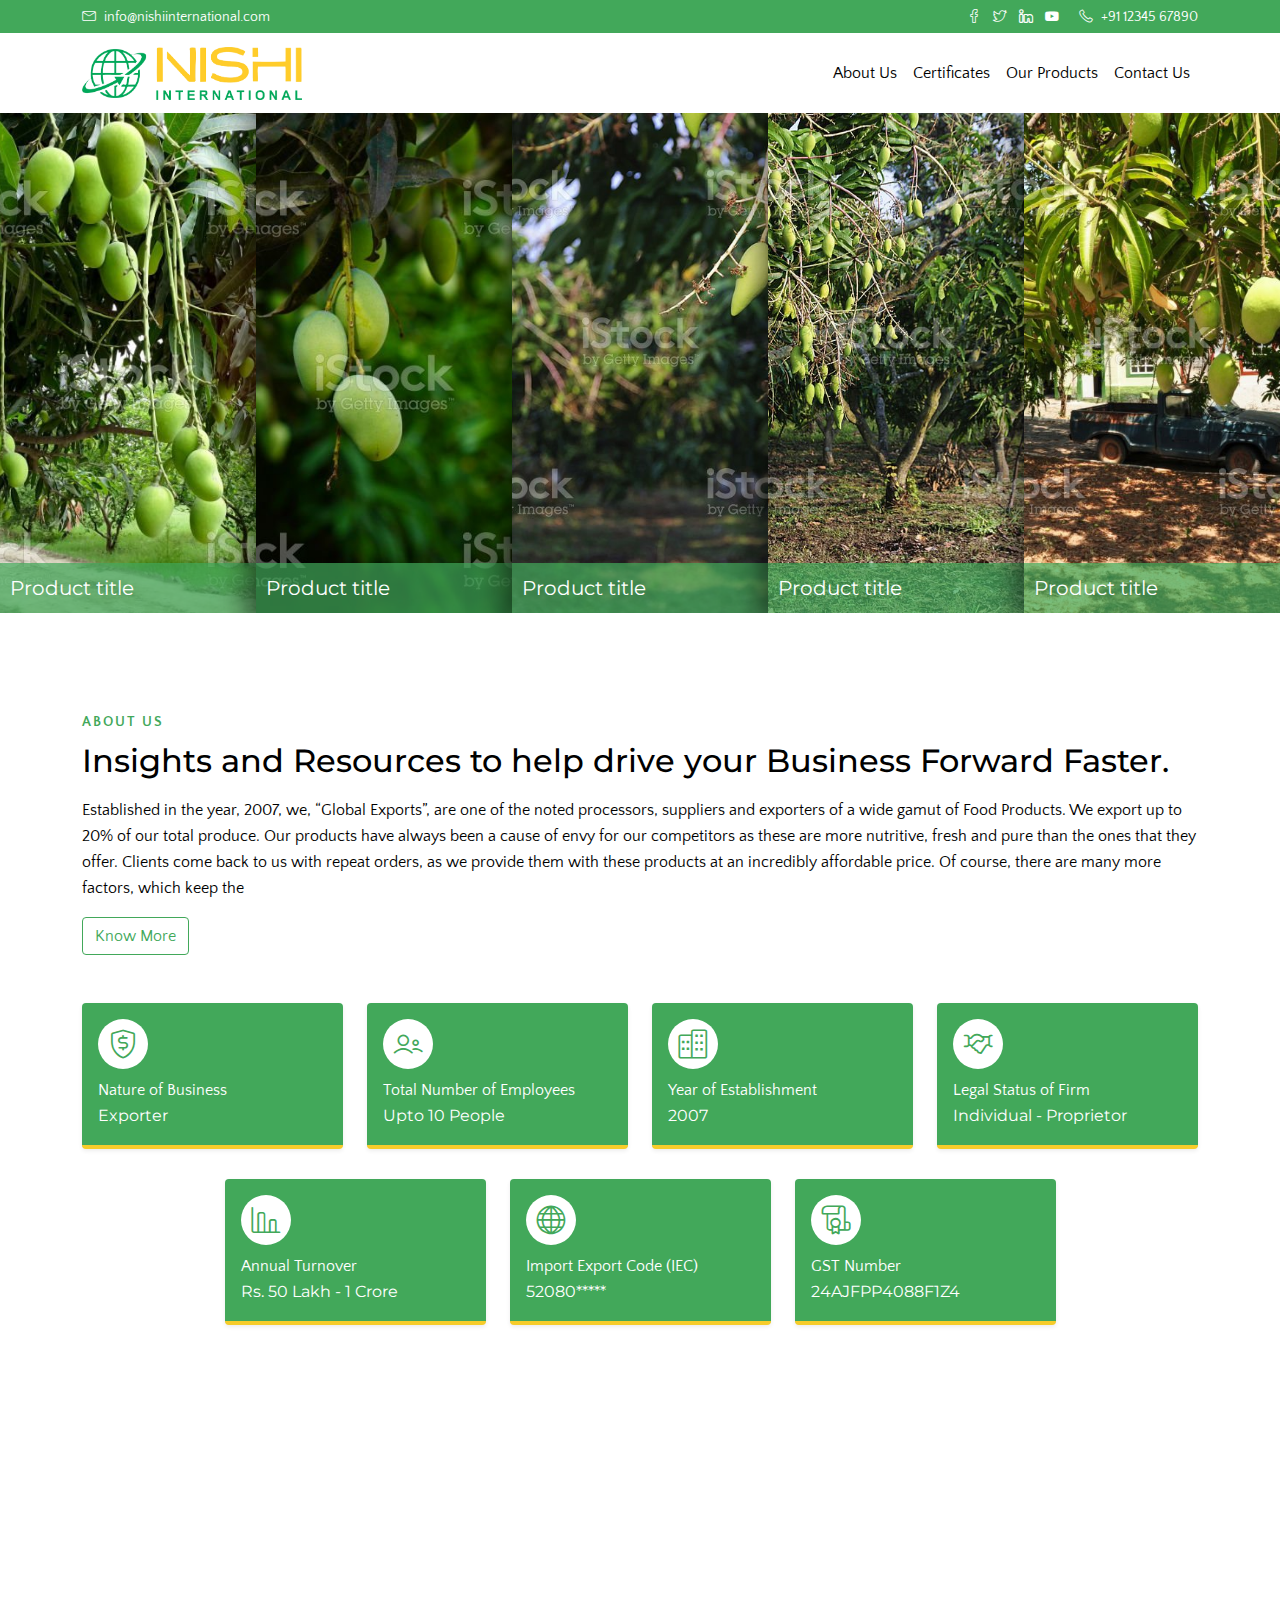
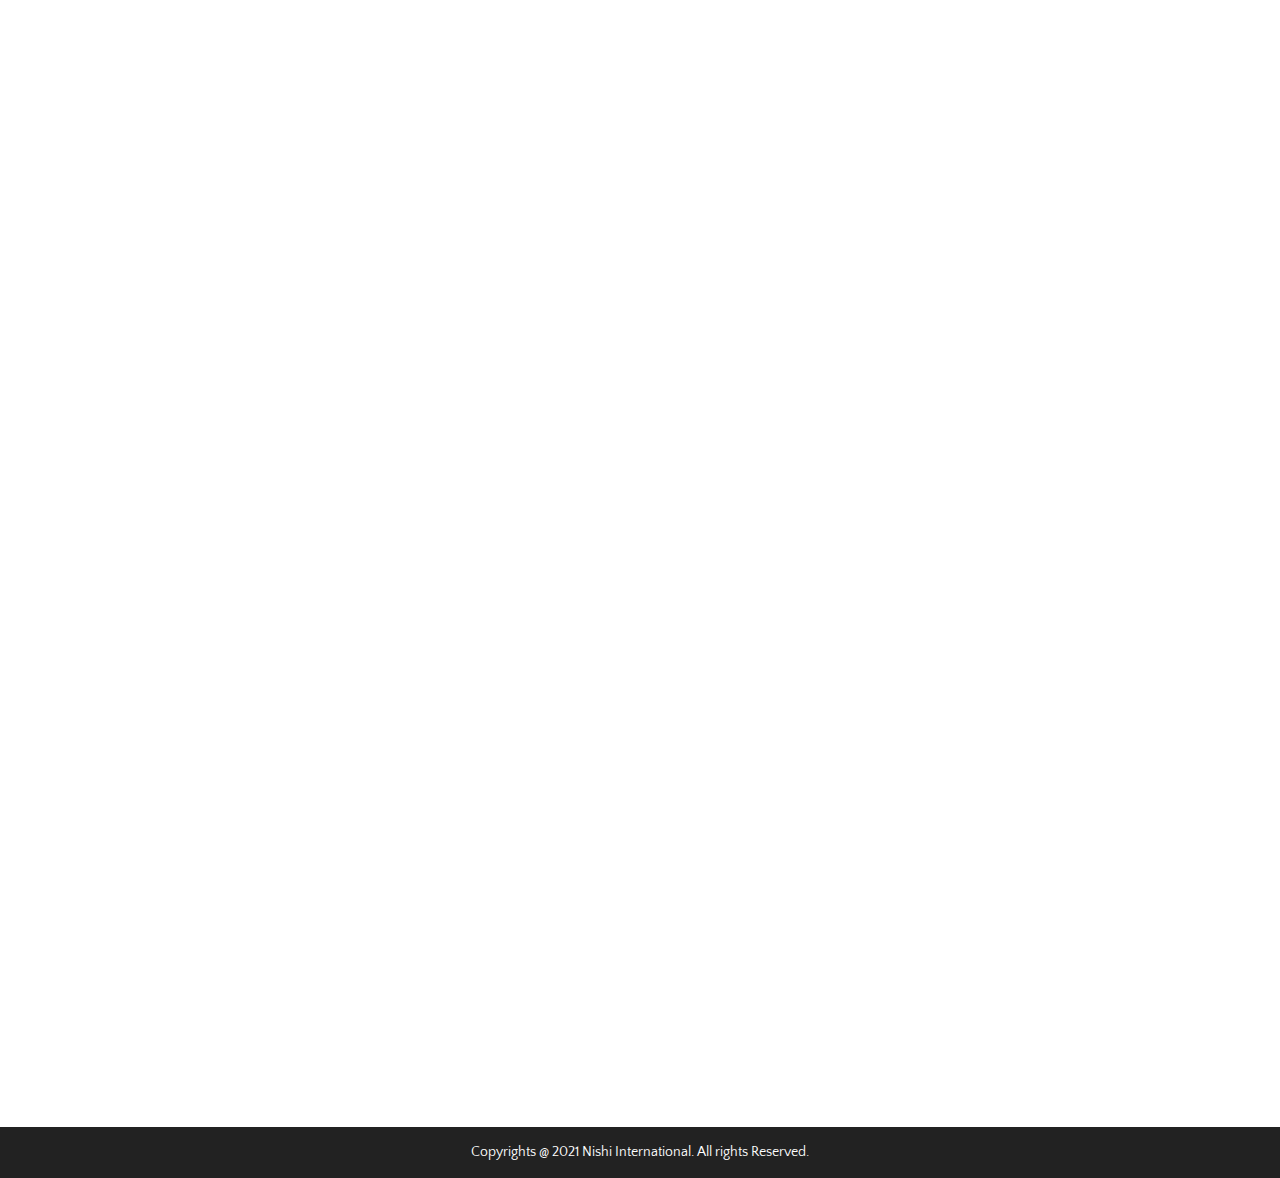
<file: index.html>
<!doctype html>
<html lang="en">
  <head>
    <!-- Required meta tags -->
    <meta charset="utf-8">
    <meta name="viewport" content="width=device-width, initial-scale=1">

    <link rel="apple-touch-icon" sizes="180x180" href="favicon/apple-touch-icon.png">
    <link rel="icon" type="image/png" sizes="32x32" href="favicon/favicon-32x32.png">
    <link rel="icon" type="image/png" sizes="16x16" href="favicon/favicon-16x16.png">
    <link rel="manifest" href="favicon/site.webmanifest">
    <link rel="mask-icon" href="favicon/safari-pinned-tab.svg" color="#5bbad5">
    <meta name="msapplication-TileColor" content="#da532c">
    <meta name="theme-color" content="#ffffff">

    <!-- Style CSS -->
    <link rel="stylesheet" type="text/css" href="css/style.css">
    <!-- Responsive CSS -->
    <link rel="stylesheet" type="text/css" href="css/responsive.css">
    <!-- Animation CSS -->
    <link rel="stylesheet" type="text/css" href="css/animate.css">
    <!-- Bootstrap CSS -->
    <link rel="stylesheet" type="text/css" href="css/bootstrap.min.css">
    <!-- lineicons CSS -->
    <link rel="stylesheet" type="text/css" href="css/lineicons.css">
    <!-- Swiper -->
    <link rel="stylesheet" type="text/css" href="css/swiper-bundle.min.css">
    <!-- Lightbox -->
    <link rel="stylesheet" type="text/css" href="css/lightbox.min.css">
    <!-- Fonts -->
    <link rel="preconnect" href="https://fonts.googleapis.com">
    <link rel="preconnect" href="https://fonts.gstatic.com" crossorigin>
    <link href="https://fonts.googleapis.com/css2?family=Quattrocento+Sans&display=swap" rel="stylesheet">
    <link href="https://fonts.googleapis.com/css2?family=Montserrat:wght@700&display=swap" rel="stylesheet">

    <title>Nishi International - Home</title>
  </head>
  <body>

    <!-- Topbar -->
    <section class="container-fluid top-wrapper py-1">
      <div class="container">
        <div class="row">
          <div class="col-lg-6 col-md-6 col-sm-6 text-center text-sm-start">
            <i class="lni lni-envelope me-2"></i><a href="mailto:info@nishiinternational.com" class="d-inline-block">info@nishiinternational.com</a>
          </div>
          <div class="col-lg-6 col-md-6 col-sm-6 text-center text-sm-end">
            <a href="#" class="d-inline-block mx-1"><i class="lni lni-facebook"></i></a>
            <a href="#" class="d-inline-block mx-1"><i class="lni lni-twitter"></i></a>
            <a href="#" class="d-inline-block mx-1"><i class="lni lni-linkedin"></i></a>
            <a href="#" class="d-inline-block ms-1 me-3"><i class="lni lni-youtube"></i></a>
            <i class="lni lni-phone me-2"></i><a href="tel:+91 12345 67890" class="d-inline-block">+91 12345 67890</a>
          </div>
        </div>
      </div>
    </section>
    
    <!-- Header -->
    <nav class="navbar navbar-expand-lg navbar-light bg-white header-wrapper">
      <div class="container">
        <a class="navbar-brand" href="index.html">
          <img src="img/logo.png" alt="Logo" class="w-100">
        </a>
        <button class="navbar-toggler shadow-none" type="button" data-bs-toggle="collapse" data-bs-target="#navbarSupportedContent" aria-controls="navbarSupportedContent" aria-expanded="false" aria-label="Toggle navigation">
            <span class="navbar-toggler-icon"></span>
        </button>
        <div class="collapse navbar-collapse" id="navbarSupportedContent">
          <ul class="navbar-nav ms-auto mb-lg-0">
            <li class="nav-item">
              <a class="nav-link" href="about-us.html">About Us</a>
            </li>
            <li class="nav-item">
              <a class="nav-link" href="certificate.html">Certificates</a>
            </li>
            <li class="nav-item">
              <a class="nav-link" href="product.html">Our Products</a>
            </li>
            <li class="nav-item">
              <a class="nav-link" href="contact-us.html">Contact Us</a>
            </li>
          </ul>
        </div>
      </div>
    </nav>

    <!-- Slider -->
    <div class="slider-wrapper">
        <ul class="list-unstyled">
          <li>
            <div class="img-title">
              <a href="#">Product title</a>
            </div>
            <a href="#">
              <img src="img/slider-1.jpg" alt="Slider img">
            </a>
          </li>
          <li>
            <div class="img-title">
              <a href="#">Product title</a>
            </div>
            <a href="#">
              <img src="img/slider-2.jpg" alt="Slider img">
            </a>
          </li>
          <li>
            <div class="img-title">
              <a href="#">Product title</a>
            </div>
            <a href="#">
              <img src="img/slider-3.jpg" alt="Slider img">
            </a>
          </li>
          <li>
            <div class="img-title">
              <a href="#">Product title</a>
            </div>
            <a href="#">
              <img src="img/slider-4.jpg" alt="Slider img">
            </a>
          </li>
          <li>
            <div class="img-title">
              <a href="#">Product title</a>
            </div>
            <a href="#">
              <img src="img/slider-5.jpg" alt="Slider img">
            </a>
          </li>
        </ul>
    </div>

    <!-- About -->
    <section class="container-fluid py-lg-5 about-wrapper home-about wow fadeInUp">
      <div class="container pt-5 pb-4">
        <div class="row">
          <div class="col-lg-12">
            <div class="about-content">
              <span class="fw-bold w-100 d-inline-block mb-2 text-uppercase">About Us</span>
              <h2 class="montserrat mb-3">Insights and Resources to help drive your Business Forward Faster.</h2>
              <p>Established in the year, 2007, we, “Global Exports”, are one of the noted processors, suppliers and exporters of a wide gamut of Food Products. We export up to 20% of our total produce. Our products have always been a cause of envy for our competitors as these are more nutritive, fresh and pure than the ones that they offer. Clients come back to us with repeat orders, as we provide them with these products at an incredibly affordable price. Of course, there are many more factors, which keep the</p>
              <a class="btn btn-outline-green text-capitalize shadow-none" href="#" role="button">Know More</a>
            </div>
          </div>
        </div>
        <div class="row justify-content-center mt-5">
          <div class="col-lg-3 col-md-6">
            <div class="security-box p-3 rounded position-relative shadow-sm">
              <div class="security-icon rounded-circle text-center mb-2">
                <i class="lni lni-money-protection"></i>
              </div>
              <p class="mb-0">Nature of Business</p>
              <span class="montserrat">Exporter</span>
            </div>
          </div>
          <div class="col-lg-3 col-md-6">
            <div class="security-box p-3 rounded position-relative shadow-sm">
              <div class="security-icon rounded-circle text-center mb-2">
                <i class="lni lni-users"></i>
              </div>
              <p class="mb-0">Total Number of Employees</p>
              <span class="montserrat">Upto 10 People</span>
            </div>
          </div>
          <div class="col-lg-3 col-md-6">
            <div class="security-box p-3 rounded position-relative shadow-sm">
              <div class="security-icon rounded-circle text-center mb-2">
                <i class="lni lni-apartment"></i>
              </div>
              <p class="mb-0">Year of Establishment</p>
              <span class="montserrat">2007</span>
            </div>
          </div>
          <div class="col-lg-3 col-md-6">
            <div class="security-box p-3 rounded position-relative shadow-sm">
              <div class="security-icon rounded-circle text-center mb-2">
                <i class="lni lni-handshake"></i>
              </div>
              <p class="mb-0">Legal Status of Firm</p>
              <span class="montserrat">Individual - Proprietor</span>
            </div>
          </div>
          <div class="col-lg-3 col-md-6">
            <div class="security-box p-3 rounded position-relative shadow-sm">
              <div class="security-icon rounded-circle text-center mb-2">
                <i class="lni lni-bar-chart"></i>
              </div>
              <p class="mb-0">Annual Turnover</p>
              <span class="montserrat">Rs. 50 Lakh - 1 Crore</span>
            </div>
          </div>
          <div class="col-lg-3 col-md-6">
            <div class="security-box p-3 rounded position-relative shadow-sm">
              <div class="security-icon rounded-circle text-center mb-2">
                <i class="lni lni-world"></i>
              </div>
              <p class="mb-0">Import Export Code (IEC)</p>
              <span class="montserrat">52080*****</span>
            </div>
          </div>
          <div class="col-lg-3 col-md-6">
            <div class="security-box p-3 rounded position-relative shadow-sm">
              <div class="security-icon rounded-circle text-center mb-2">
                <i class="lni lni-certificate"></i>
              </div>
              <p class="mb-0">GST Number</p>
              <span class="montserrat">24AJFPP4088F1Z4</span>
            </div>
          </div>
        </div>
      </div>
    </section>

    <!-- Our Product -->
    <section class="container-fluid py-lg-5 product-wrapper wow fadeInUp">
      <div class="container mb-lg-5 py-5">
        <div class="row">
          <div class="col-lg-12">
            <span class="fw-bold w-100 d-inline-block mb-2 text-uppercase">Products</span>
            <h2 class="montserrat mb-3">Our Products</h2>
          </div>
        </div>
        <div class="row position-relative">
          <div class="col-lg-12">
              <!-- Swiper -->
              <div class="swiper mySwiper">
                <div class="swiper-wrapper">
                  <div class="swiper-slide">
                    <div class="product-box rounded w-100 d-inline-block">
                      <a href="#" class="w-100 d-inline-block product-img align-top rounded-top overflow-hidden">
                        <img src="img/product.jpg" alt="Product image">
                      </a>
                      <div class="product-content p-3 align-top text-start">
                        <a href="#" class="product-name text-capitalize montserrat align-top text-truncate d-inline-block w-100">Fresh Fruits Bananas</a>
                        <div class="product-price d-flex justify-content-between align-top fw-bold align-items-center">$200.00 <s class="text-muted fw-normal">$24.00</s></div>
                      </div>
                    </div>
                  </div>
                  <div class="swiper-slide">
                    <div class="product-box rounded w-100 d-inline-block">
                      <a href="#" class="w-100 d-inline-block product-img align-top rounded-top overflow-hidden">
                        <img src="img/product.jpg" alt="Product image">
                      </a>
                      <div class="product-content p-3 align-top text-start">
                        <a href="#" class="product-name text-capitalize montserrat align-top text-truncate d-inline-block w-100">Fresh Fruits Bananas</a>
                        <div class="product-price d-flex justify-content-between align-top fw-bold align-items-center">$200.00 <s class="text-muted fw-normal">$24.00</s></div>
                      </div>
                    </div>
                  </div>
                  <div class="swiper-slide">
                    <div class="product-box rounded w-100 d-inline-block">
                      <a href="#" class="w-100 d-inline-block product-img align-top rounded-top overflow-hidden">
                        <img src="img/product.jpg" alt="Product image">
                      </a>
                      <div class="product-content p-3 align-top text-start">
                        <a href="#" class="product-name text-capitalize montserrat align-top text-truncate d-inline-block w-100">Fresh Fruits Bananas</a>
                        <div class="product-price d-flex justify-content-between align-top fw-bold align-items-center">$200.00 <s class="text-muted fw-normal">$24.00</s></div>
                      </div>
                    </div>
                  </div>
                  <div class="swiper-slide">
                    <div class="product-box rounded w-100 d-inline-block">
                      <a href="#" class="w-100 d-inline-block product-img align-top rounded-top overflow-hidden">
                        <img src="img/product.jpg" alt="Product image">
                      </a>
                      <div class="product-content p-3 align-top text-start">
                        <a href="#" class="product-name text-capitalize montserrat align-top text-truncate d-inline-block w-100">Fresh Fruits Bananas</a>
                        <div class="product-price d-flex justify-content-between align-top fw-bold align-items-center">$200.00 <s class="text-muted fw-normal">$24.00</s></div>
                      </div>
                    </div>
                  </div>
                  <div class="swiper-slide">
                    <div class="product-box rounded w-100 d-inline-block">
                      <a href="#" class="w-100 d-inline-block product-img align-top rounded-top overflow-hidden">
                        <img src="img/product.jpg" alt="Product image">
                      </a>
                      <div class="product-content p-3 align-top text-start">
                        <a href="#" class="product-name text-capitalize montserrat align-top text-truncate d-inline-block w-100">Fresh Fruits Bananas</a>
                        <div class="product-price d-flex justify-content-between align-top fw-bold align-items-center">$200.00 <s class="text-muted fw-normal">$24.00</s></div>
                      </div>
                    </div>
                  </div>
                </div>
              </div>
              <div class="swiper-button-next rounded-circle bg-white shadow-sm"></div>
              <div class="swiper-button-prev rounded-circle bg-white shadow-sm"></div>
          </div>
        </div>
      </div>
    </section>

    <!-- Info -->
    <section class="info-wrap position-relative wow fadeInUp">
      <div class="container">
        <div class="row align-items-center">
          <div class="col-lg-6 col-md-12 mb-4 mb-lg-0">
            <div class="left-info text-center text-lg-start">
              <ul class="list-unstyled m-0 p-0">
                <li><a href="tel:+91 12345 67890" class="montserrat"><i class="lni lni-phone me-2"></i>Call Us Now +91 12345 67890</a></li>
                <li><a href="mailto:info@nishiinternational.com" class="montserrat"><i class="lni lni-envelope me-2"></i>info@nishiinternational.com</a></li>
              </ul>
            </div>
          </div>
          <div class="col-lg-6 col-md-12">
            <div class="info-right text-center text-lg-end">
              <ul class="list-unstyled m-0 p-0">
                <li><a href="#"><i class="lni lni-facebook"></i></a></li>
                <li><a href="#"><i class="lni lni-twitter"></i></a></li>
                <li><a href="#"><i class="lni lni-linkedin"></i></a></li>
                <li><a href="#"><i class="lni lni-youtube"></i></a></li>
              </ul>
            </div>
          </div>
        </div>
      </div>
    </section>

    <!-- Footer -->
    <section class="container-fluid footer wow fadeInUp">
      <div class="container">
        <div class="row">
          <div class="col-lg-12">
            <div class="footer-link text-center">
              <a href="#" class="d-inline-block mb-4 footer-logo">
                <img src="img/footer-logo.png" class="w-100" alt="Logo">
              </a>
              <p class="text-center mb-4 mb-lg-5">Lorem ipsum dolor sit amet, consectetur adipisicing elit, sed do eiusmod
              tempor incididunt ut labore et dolore magna aliqua. Ut enim ad minim veniam,
              quis nostrud exercitation ullamco laboris nisi ut aliquip ex ea commodo
              consequat.</p>
            </div>
          </div>
          <div class="col-lg-4 col-md-6 mb-4 mb-lg-0">
            <div class="footer-link">
              <h3 class="montserrat mb-3">Useful Info</h3>
              <ul class="list-unstyled m-0">
                <li><a href="#"><i class="lni lni-angle-double-right me-2"></i>About Us</a></li>
                <li><a href="#"><i class="lni lni-angle-double-right me-2"></i>Certificates</a></li>
                <li><a href="#"><i class="lni lni-angle-double-right me-2"></i>Our Products</a></li>
                <li><a href="#"><i class="lni lni-angle-double-right me-2"></i>Contact Us</a></li>
              </ul>
            </div>
          </div>
          <div class="col-lg-4 col-md-6 mb-4 mb-lg-0">
            <div class="footer-link">
              <h3 class="montserrat mb-3">Our Products</h3>
              <ul class="list-unstyled m-0">
                <li><a href="#"><i class="lni lni-angle-double-right me-2"></i>Surgical & Disposable</a></li>
                <li><a href="#"><i class="lni lni-angle-double-right me-2"></i>Health care & Beauty care</a></li>
                <li><a href="#"><i class="lni lni-angle-double-right me-2"></i>Coco high & Beverages</a></li>
              </ul>
            </div>
          </div>
          <div class="col-lg-4 col-md-6">
            <div class="footer-link">
              <h3 class="montserrat mb-3">Gallery</h3>
              <div class="gallery-wrap d-flex flex-wrap">
                <a href="#" class="d-inline-block gallery-img">
                  <img src="img/product.jpg" class="w-100 h-100 rounded" alt="Product image">
                </a>
                <a href="#" class="d-inline-block gallery-img">
                  <img src="img/product.jpg" class="w-100 h-100 rounded" alt="Product image">
                </a>
                <a href="#" class="d-inline-block gallery-img">
                  <img src="img/product.jpg" class="w-100 h-100 rounded" alt="Product image">
                </a>
                <a href="#" class="d-inline-block gallery-img">
                  <img src="img/product.jpg" class="w-100 h-100 rounded" alt="Product image">
                </a>
                <a href="#" class="d-inline-block gallery-img">
                  <img src="img/product.jpg" class="w-100 h-100 rounded" alt="Product image">
                </a>
                <a href="#" class="d-inline-block gallery-img">
                  <img src="img/product.jpg" class="w-100 h-100 rounded" alt="Product image">
                </a>
                <a href="#" class="d-inline-block gallery-img">
                  <img src="img/product.jpg" class="w-100 h-100 rounded" alt="Product image">
                </a>
                <a href="#" class="d-inline-block gallery-img">
                  <img src="img/product.jpg" class="w-100 h-100 rounded" alt="Product image">
                </a>
                <a href="#" class="d-inline-block gallery-img">
                  <img src="img/product.jpg" class="w-100 h-100 rounded" alt="Product image">
                </a>
                <a href="#" class="d-inline-block gallery-img">
                  <img src="img/product.jpg" class="w-100 h-100 rounded" alt="Product image">
                </a>
              </div>
            </div>
          </div>
        </div>
      </div>
    </section>

    <!-- Copyright -->
    <section class="container-fluid copy-wrap">
      <div class="container">
        <div class="row">
          <div class="col-lg-12">
            <div class="copy-text text-center">
              <p class="mb-0">Copyrights @ 2021 Nishi International. All rights Reserved.</p>
            </div>
          </div>
        </div>
      </div>
    </section>

    <!-- jQuery -->
    <script type="text/javascript" src="js/jquery-3.6.0.min.js"></script>
    <!-- Bootstrap Bundle with Popper -->
    <script type="text/javascript" src="js/bootstrap.bundle.min.js"></script>
    <!-- Wow JS -->
    <script type="text/javascript" src="js/wow.min.js"></script>
    <!-- Swiper -->
    <script type="text/javascript" src="js/swiper-bundle.min.js"></script>
    <!-- Lightbox -->
    <script type="text/javascript" src="js/lightbox.min.js"></script>
    <!-- Script -->
    <script type="text/javascript" src="js/script.js"></script>

  </body>
</html>
</file>
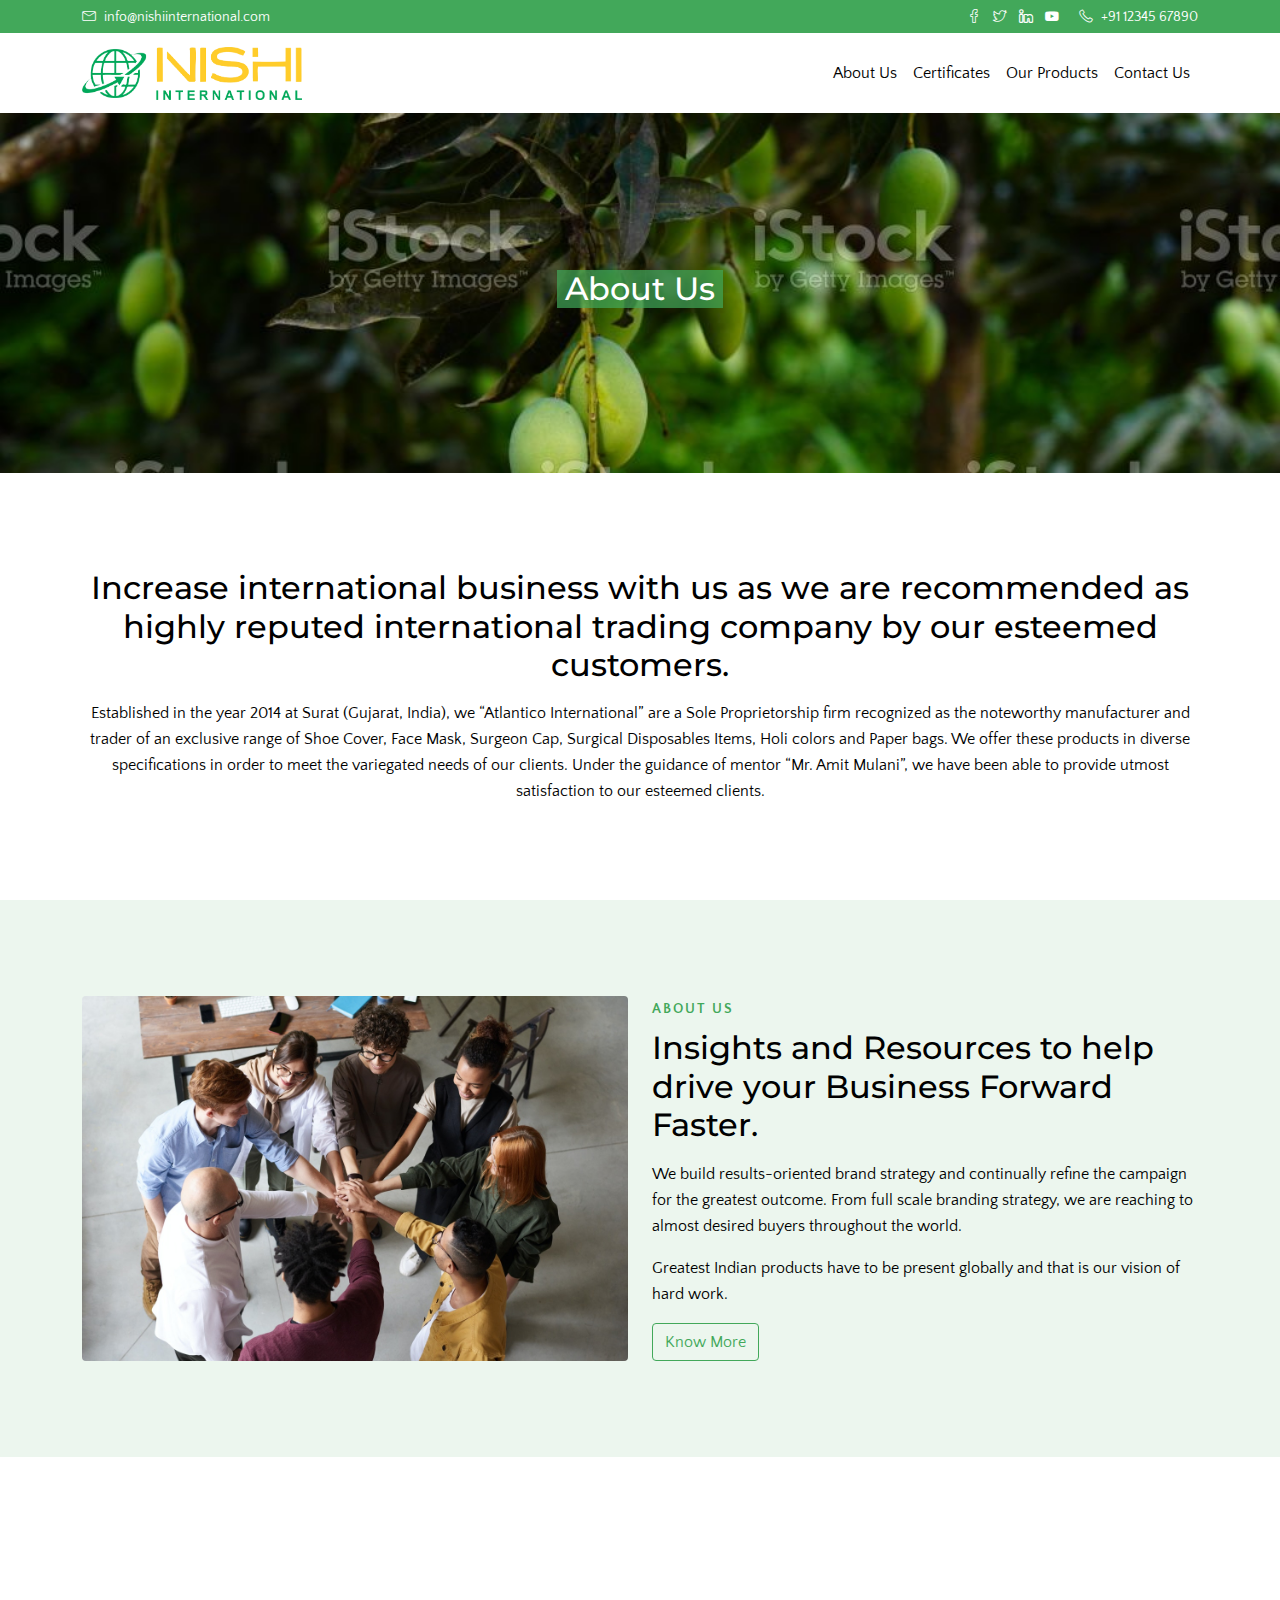
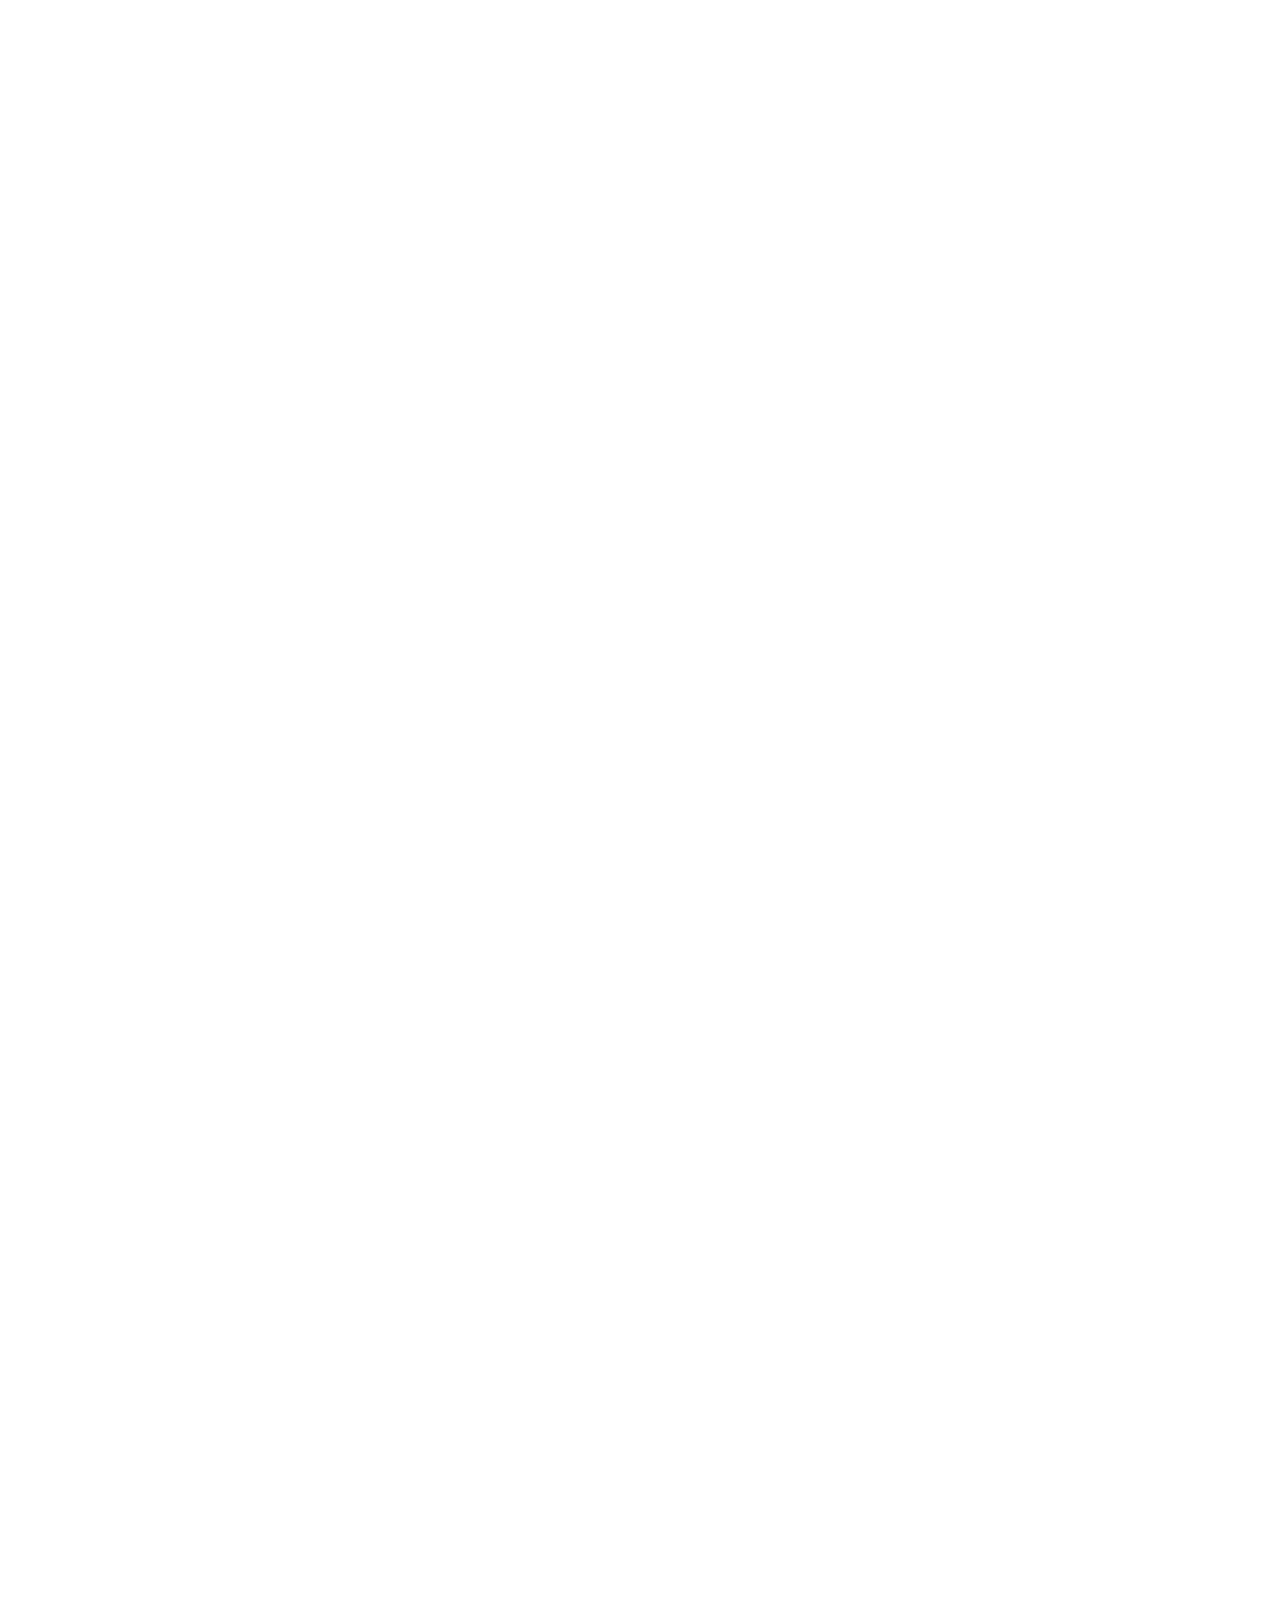
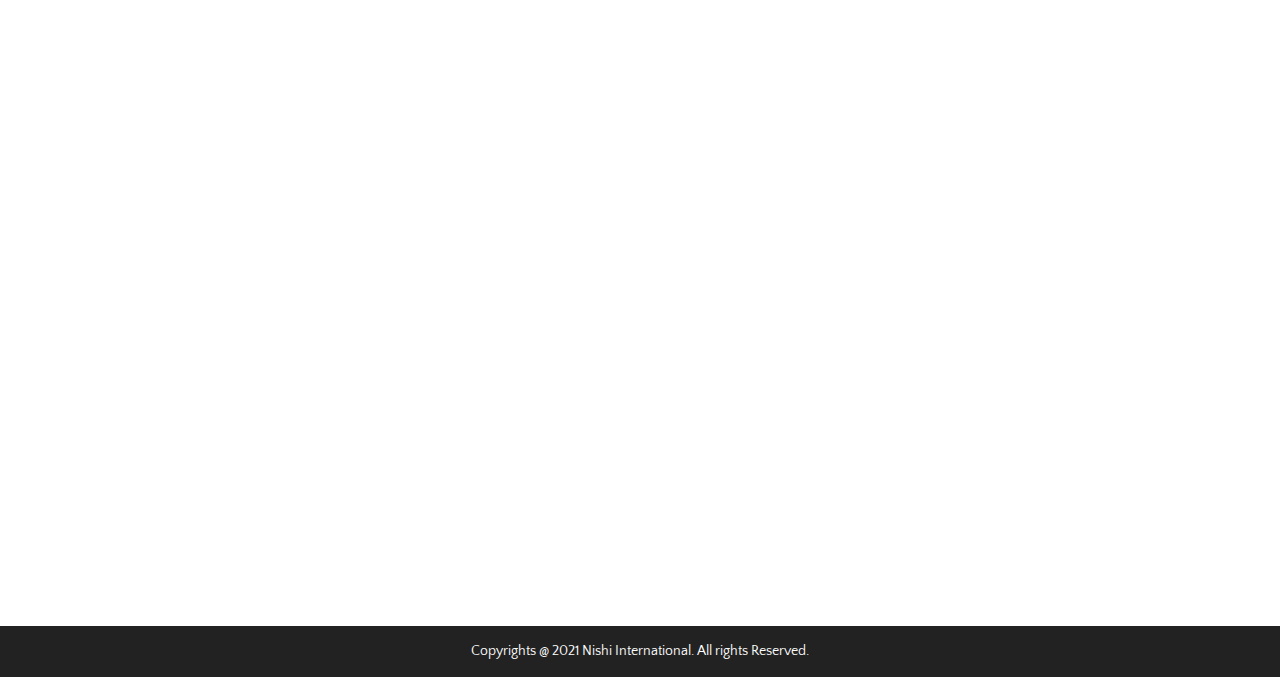
<file: about-us.html>
<!doctype html>
<html lang="en">
  <head>
    <!-- Required meta tags -->
    <meta charset="utf-8">
    <meta name="viewport" content="width=device-width, initial-scale=1">

    <link rel="apple-touch-icon" sizes="180x180" href="favicon/apple-touch-icon.png">
    <link rel="icon" type="image/png" sizes="32x32" href="favicon/favicon-32x32.png">
    <link rel="icon" type="image/png" sizes="16x16" href="favicon/favicon-16x16.png">
    <link rel="manifest" href="favicon/site.webmanifest">
    <link rel="mask-icon" href="favicon/safari-pinned-tab.svg" color="#5bbad5">
    <meta name="msapplication-TileColor" content="#da532c">
    <meta name="theme-color" content="#ffffff">

    <!-- Style CSS -->
    <link rel="stylesheet" type="text/css" href="css/style.css">
    <!-- Responsive CSS -->
    <link rel="stylesheet" type="text/css" href="css/responsive.css">
    <!-- Animation CSS -->
    <link rel="stylesheet" type="text/css" href="css/animate.css">
    <!-- Bootstrap CSS -->
    <link rel="stylesheet" type="text/css" href="css/bootstrap.min.css">
    <!-- lineicons CSS -->
    <link rel="stylesheet" type="text/css" href="css/lineicons.css">
    <!-- Swiper -->
    <link rel="stylesheet" type="text/css" href="css/swiper-bundle.min.css">
    <!-- Lightbox -->
    <link rel="stylesheet" type="text/css" href="css/lightbox.min.css">
    <!-- Fonts -->
    <link rel="preconnect" href="https://fonts.googleapis.com">
    <link rel="preconnect" href="https://fonts.gstatic.com" crossorigin>
    <link href="https://fonts.googleapis.com/css2?family=Quattrocento+Sans&display=swap" rel="stylesheet">
    <link href="https://fonts.googleapis.com/css2?family=Montserrat:wght@700&display=swap" rel="stylesheet">

    <title>Nishi International - About Us</title>
  </head>
  <body>

    <!-- Topbar -->
    <section class="container-fluid top-wrapper py-1">
      <div class="container">
        <div class="row">
          <div class="col-lg-6 col-md-6 col-sm-6 text-center text-sm-start">
            <i class="lni lni-envelope me-2"></i><a href="mailto:info@nishiinternational.com" class="d-inline-block">info@nishiinternational.com</a>
          </div>
          <div class="col-lg-6 col-md-6 col-sm-6 text-center text-sm-end">
            <a href="#" class="d-inline-block mx-1"><i class="lni lni-facebook"></i></a>
            <a href="#" class="d-inline-block mx-1"><i class="lni lni-twitter"></i></a>
            <a href="#" class="d-inline-block mx-1"><i class="lni lni-linkedin"></i></a>
            <a href="#" class="d-inline-block ms-1 me-3"><i class="lni lni-youtube"></i></a>
            <i class="lni lni-phone me-2"></i><a href="tel:+91 12345 67890" class="d-inline-block">+91 12345 67890</a>
          </div>
        </div>
      </div>
    </section>
    
    <!-- Header -->
    <nav class="navbar navbar-expand-lg navbar-light bg-white header-wrapper">
      <div class="container">
        <a class="navbar-brand" href="index.html">
          <img src="img/logo.png" alt="Logo" class="w-100">
        </a>
        <button class="navbar-toggler shadow-none" type="button" data-bs-toggle="collapse" data-bs-target="#navbarSupportedContent" aria-controls="navbarSupportedContent" aria-expanded="false" aria-label="Toggle navigation">
            <span class="navbar-toggler-icon"></span>
        </button>
        <div class="collapse navbar-collapse" id="navbarSupportedContent">
          <ul class="navbar-nav ms-auto mb-lg-0">
            <li class="nav-item">
              <a class="nav-link" href="about-us.html">About Us</a>
            </li>
            <li class="nav-item">
              <a class="nav-link" href="certificate.html">Certificates</a>
            </li>
            <li class="nav-item">
              <a class="nav-link" href="product.html">Our Products</a>
            </li>
            <li class="nav-item">
              <a class="nav-link" href="contact-us.html">Contact Us</a>
            </li>
          </ul>
        </div>
      </div>
    </nav>

    <section class="container-fluid d-flex align-items-center hero-wrapper py-5 wow fadeInUp" style="background-image: url(img/slider-2.jpg);">
      <div class="container">
        <div class="row">
          <div class="col-lg-12 text-center">
            <h2 class="montserrat d-inline-block px-sm-2">About Us</h2>
          </div>
        </div>
      </div>
    </section>

    <section class="container-fluid about-content py-lg-5 wow fadeInUp">
      <div class="container py-5">
        <div class="row">
          <div class="col-lg-12 text-center">
            <h2 class="montserrat mb-3">Increase international business with us as we are recommended as highly reputed international trading company by our esteemed customers.</h2>
            <p class="mb-0">Established in the year 2014 at Surat (Gujarat, India), we “Atlantico International” are a Sole Proprietorship firm recognized as the noteworthy manufacturer and trader of an exclusive range of Shoe Cover, Face Mask, Surgeon Cap, Surgical Disposables Items, Holi colors and Paper bags. We offer these products in diverse specifications in order to meet the variegated needs of our clients. Under the guidance of mentor “Mr. Amit Mulani”, we have been able to provide utmost satisfaction to our esteemed clients.</p>
          </div>
        </div>
      </div>
    </section>

    <!-- About -->
    <section class="container-fluid py-lg-5 about-wrapper wow fadeInUp">
      <div class="container py-5">
        <div class="row align-items-center">
          <div class="col-lg-6 mb-lg-0 mb-5">
            <div class="about-img">
              <img src="img/about.jpg" alt="About us" class="w-100 rounded">
            </div>
          </div>
          <div class="col-lg-6">
            <div class="about-content">
              <span class="fw-bold w-100 d-inline-block mb-2 text-uppercase">About Us</span>
              <h2 class="montserrat mb-3">Insights and Resources to help drive your Business Forward Faster.</h2>
              <p>We build results-oriented brand strategy and continually refine the campaign for the greatest outcome. From full scale branding strategy, we are reaching to almost desired buyers throughout the world.</p>
              <p>Greatest Indian products have to be present globally and that is our vision of hard work.</p>
              <a class="btn btn-outline-green text-capitalize shadow-none" href="#" role="button">Know More</a>
            </div>
          </div>
        </div>
      </div>
    </section>

    <!-- Work -->
    <section class="container-fluid py-lg-5 work-wrapper wow fadeInUp">
      <div class="container py-5">
        <div class="row align-items-center">
          <div class="col-lg-6 order-lg-2 mb-lg-0 mb-5">
            <div class="work-img">
              <img src="img/work.jpg" alt="Work" class="w-100 rounded">
            </div>
          </div>
          <div class="col-lg-6 order-lg-1">
            <div class="work-content">
              <span class="fw-bold w-100 d-inline-block mb-2 text-uppercase">Our Works</span>
              <h2 class="montserrat mb-3">Introducing Our Work</h2>
              <p>Our creativity is driven by depth study in an effort to give you the best result and position of your product successfully in international market.</p>
              <p>We're on a mission to start studying the exact market for your products worldwide and establish the product in appropriate market.</p>
              <p>We fuel your business by growing it globally through our expert team and by presenting the product visibility to the customers abroad.</p>
              <a class="btn btn-outline-yellow text-capitalize shadow-none" href="#" role="button">Know More</a>
            </div>
          </div>
        </div>
      </div>
    </section>

    <!-- Number -->
    <section class="container-fluid py-lg-5 px-0 number-wrapper position-relative wow fadeInUp">
        <div class="container py-5">
          <div class="row">
            <div class="col-lg-3 col-md-6 mb-lg-0 mb-4">
              <div class="number-box rounded text-center p-3 h-100 shadow">
                <i class="lni lni-checkmark-circle"></i>
                <h3 class="montserrat display-5 my-2">1000+</h3>
                <p class="mb-0 fw-bold rounded p-2">Consingment Done</p>
              </div>
            </div>
            <div class="col-lg-3 col-md-6 mb-lg-0 mb-4">
              <div class="number-box rounded text-center p-3 h-100 shadow">
                <i class="lni lni-network"></i>
                <h3 class="montserrat display-5 my-2">20+</h3>
                <p class="mb-0 fw-bold rounded p-2">Covered Countries</p>
              </div>
            </div>
            <div class="col-lg-3 col-md-6 mb-md-0 mb-4">
              <div class="number-box rounded text-center p-3 h-100 shadow">
                <i class="lni lni-smile"></i>
                <h3 class="montserrat display-5 my-2">150+</h3>
                <p class="mb-0 fw-bold rounded p-2">Happy Buyers</p>
              </div>
            </div>
            <div class="col-lg-3 col-md-6">
              <div class="number-box rounded text-center p-3 h-100 shadow">
                <i class="lni lni-certificate"></i>
                <h3 class="montserrat display-5 my-2">10+</h3>
                <p class="mb-0 fw-bold rounded p-2">Years of Experience</p>
              </div>
            </div>
          </div>
        </div>
    </section>

    <!-- Security -->
    <section class="container-fluid py-lg-5 security-wrapper choose-wrapper wow fadeInUp">
      <div class="container mb-lg-5 pt-5 pb-3">
        <div class="row">
          <div class="col-lg-12">
            <span class="fw-bold w-100 d-inline-block mb-2 text-uppercase">Why Choose</span>
            <h2 class="montserrat mb-3">Export Portal</h2>
          </div>
        </div>
        <div class="row">
          <div class="col-lg-6 col-md-6">
            <div class="security-box p-3 rounded position-relative shadow-sm">
              <div class="security-icon rounded-circle text-center mb-3">
                <i class="lni lni-lock-alt"></i>
              </div>
              <h5 class="montserrat">Total Security</h5>
              <p class="mb-0">We are hyper-focused on security. To maintain the utmost levels of safety, we start by verifying every user on our platform, ensuring their business is legitimate and up to date.</p>
            </div>
          </div>
          <div class="col-lg-6 col-md-6">
            <div class="security-box p-3 rounded position-relative shadow-sm">
              <div class="security-icon rounded-circle text-center mb-3">
                <i class="lni lni-add-files"></i>
              </div>
              <h5 class="montserrat">Strong Protection</h5>
              <p class="mb-0">Our blockchain technology is truly game-changing – never before could trade stakeholders communicate and share sensitive data so quickly and securely.</p>
            </div>
          </div>
          <div class="col-lg-6 col-md-6">
            <div class="security-box p-3 rounded position-relative shadow-sm">
              <div class="security-icon rounded-circle text-center mb-3">
                <i class="lni lni-check-box"></i>
              </div>
              <h5 class="montserrat">Professional Expertise</h5>
              <p class="mb-0">EP+, or Export Portal’s Expert Panel, is a collaborative effort between industry experts and the Export Portal team to provide our users with the information they need.</p>
            </div>
          </div>
          <div class="col-lg-6 col-md-6">
            <div class="security-box p-3 rounded position-relative shadow-sm">
              <div class="security-icon rounded-circle text-center mb-3">
                <i class="lni lni-headphone-alt"></i>
              </div>
              <h5 class="montserrat">24/7 Quality Service</h5>
              <p class="mb-0">Our suite of services is completely comprehensive. From introduction to order completion our users have the support necessary for a trade transaction.</p>
            </div>
          </div>
        </div>
      </div>
    </section>

    <!-- Info -->
    <section class="info-wrap position-relative wow fadeInUp">
      <div class="container">
        <div class="row align-items-center">
          <div class="col-lg-6 col-md-12 mb-4 mb-lg-0">
            <div class="left-info text-center text-lg-start">
              <ul class="list-unstyled m-0 p-0">
                <li><a href="tel:+91 12345 67890" class="montserrat"><i class="lni lni-phone me-2"></i>Call Us Now +91 12345 67890</a></li>
                <li><a href="mailto:info@nishiinternational.com" class="montserrat"><i class="lni lni-envelope me-2"></i>info@nishiinternational.com</a></li>
              </ul>
            </div>
          </div>
          <div class="col-lg-6 col-md-12">
            <div class="info-right text-center text-lg-end">
              <ul class="list-unstyled m-0 p-0">
                <li><a href="#"><i class="lni lni-facebook"></i></a></li>
                <li><a href="#"><i class="lni lni-twitter"></i></a></li>
                <li><a href="#"><i class="lni lni-linkedin"></i></a></li>
                <li><a href="#"><i class="lni lni-youtube"></i></a></li>
              </ul>
            </div>
          </div>
        </div>
      </div>
    </section>

    <!-- Footer -->
    <section class="container-fluid footer wow fadeInUp">
      <div class="container">
        <div class="row">
          <div class="col-lg-12">
            <div class="footer-link text-center">
              <a href="#" class="d-inline-block mb-4 footer-logo">
                <img src="img/footer-logo.png" class="w-100" alt="Logo">
              </a>
              <p class="text-center mb-4 mb-lg-5">Lorem ipsum dolor sit amet, consectetur adipisicing elit, sed do eiusmod
              tempor incididunt ut labore et dolore magna aliqua. Ut enim ad minim veniam,
              quis nostrud exercitation ullamco laboris nisi ut aliquip ex ea commodo
              consequat.</p>
            </div>
          </div>
          <div class="col-lg-4 col-md-6 mb-4 mb-lg-0">
            <div class="footer-link">
              <h3 class="montserrat mb-3">Useful Info</h3>
              <ul class="list-unstyled m-0">
                <li><a href="#"><i class="lni lni-angle-double-right me-2"></i>About Us</a></li>
                <li><a href="#"><i class="lni lni-angle-double-right me-2"></i>Certificates</a></li>
                <li><a href="#"><i class="lni lni-angle-double-right me-2"></i>Our Products</a></li>
                <li><a href="#"><i class="lni lni-angle-double-right me-2"></i>Contact Us</a></li>
              </ul>
            </div>
          </div>
          <div class="col-lg-4 col-md-6 mb-4 mb-lg-0">
            <div class="footer-link">
              <h3 class="montserrat mb-3">Our Products</h3>
              <ul class="list-unstyled m-0">
                <li><a href="#"><i class="lni lni-angle-double-right me-2"></i>Surgical & Disposable</a></li>
                <li><a href="#"><i class="lni lni-angle-double-right me-2"></i>Health care & Beauty care</a></li>
                <li><a href="#"><i class="lni lni-angle-double-right me-2"></i>Coco high & Beverages</a></li>
              </ul>
            </div>
          </div>
          <div class="col-lg-4 col-md-6">
            <div class="footer-link">
              <h3 class="montserrat mb-3">Gallery</h3>
              <div class="gallery-wrap d-flex flex-wrap">
                <a href="#" class="d-inline-block gallery-img">
                  <img src="img/product.jpg" class="w-100 h-100 rounded" alt="Product image">
                </a>
                <a href="#" class="d-inline-block gallery-img">
                  <img src="img/product.jpg" class="w-100 h-100 rounded" alt="Product image">
                </a>
                <a href="#" class="d-inline-block gallery-img">
                  <img src="img/product.jpg" class="w-100 h-100 rounded" alt="Product image">
                </a>
                <a href="#" class="d-inline-block gallery-img">
                  <img src="img/product.jpg" class="w-100 h-100 rounded" alt="Product image">
                </a>
                <a href="#" class="d-inline-block gallery-img">
                  <img src="img/product.jpg" class="w-100 h-100 rounded" alt="Product image">
                </a>
                <a href="#" class="d-inline-block gallery-img">
                  <img src="img/product.jpg" class="w-100 h-100 rounded" alt="Product image">
                </a>
                <a href="#" class="d-inline-block gallery-img">
                  <img src="img/product.jpg" class="w-100 h-100 rounded" alt="Product image">
                </a>
                <a href="#" class="d-inline-block gallery-img">
                  <img src="img/product.jpg" class="w-100 h-100 rounded" alt="Product image">
                </a>
                <a href="#" class="d-inline-block gallery-img">
                  <img src="img/product.jpg" class="w-100 h-100 rounded" alt="Product image">
                </a>
                <a href="#" class="d-inline-block gallery-img">
                  <img src="img/product.jpg" class="w-100 h-100 rounded" alt="Product image">
                </a>
              </div>
            </div>
          </div>
        </div>
      </div>
    </section>

    <!-- Copyright -->
    <section class="container-fluid copy-wrap">
      <div class="container">
        <div class="row">
          <div class="col-lg-12">
            <div class="copy-text text-center">
              <p class="mb-0">Copyrights @ 2021 Nishi International. All rights Reserved.</p>
            </div>
          </div>
        </div>
      </div>
    </section>

    <!-- jQuery -->
    <script type="text/javascript" src="js/jquery-3.6.0.min.js"></script>
    <!-- Bootstrap Bundle with Popper -->
    <script type="text/javascript" src="js/bootstrap.bundle.min.js"></script>
    <!-- Wow JS -->
    <script type="text/javascript" src="js/wow.min.js"></script>
    <!-- Swiper -->
    <script type="text/javascript" src="js/swiper-bundle.min.js"></script>
    <!-- Lightbox -->
    <script type="text/javascript" src="js/lightbox.min.js"></script>
    <!-- Script -->
    <script type="text/javascript" src="js/script.js"></script>

  </body>
</html>
</file>
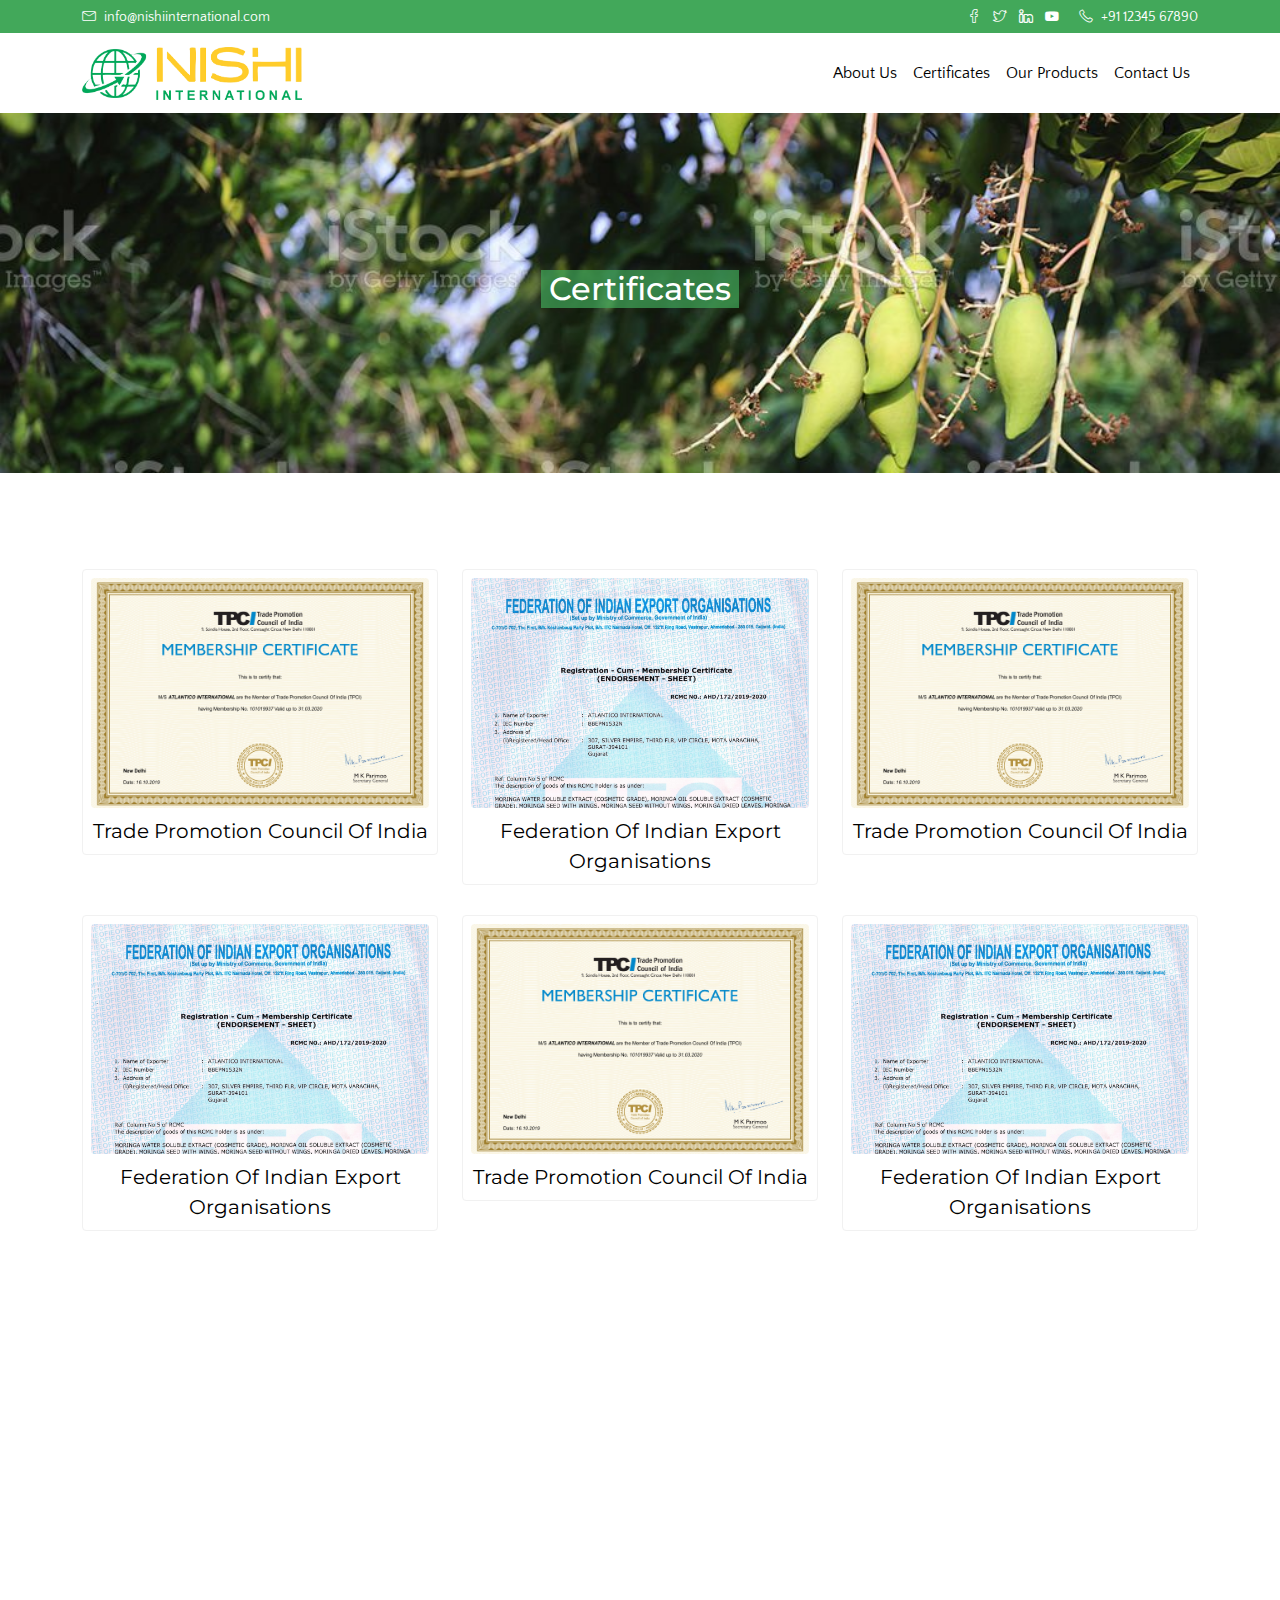
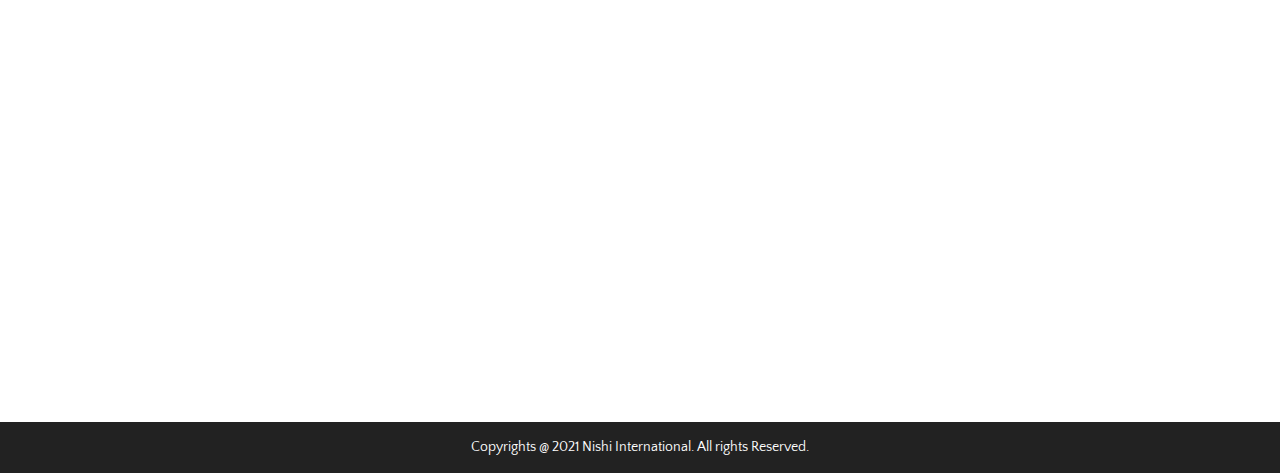
<file: certificate.html>
<!doctype html>
<html lang="en">
  <head>
    <!-- Required meta tags -->
    <meta charset="utf-8">
    <meta name="viewport" content="width=device-width, initial-scale=1">

    <link rel="apple-touch-icon" sizes="180x180" href="favicon/apple-touch-icon.png">
    <link rel="icon" type="image/png" sizes="32x32" href="favicon/favicon-32x32.png">
    <link rel="icon" type="image/png" sizes="16x16" href="favicon/favicon-16x16.png">
    <link rel="manifest" href="favicon/site.webmanifest">
    <link rel="mask-icon" href="favicon/safari-pinned-tab.svg" color="#5bbad5">
    <meta name="msapplication-TileColor" content="#da532c">
    <meta name="theme-color" content="#ffffff">

    <!-- Style CSS -->
    <link rel="stylesheet" type="text/css" href="css/style.css">
    <!-- Responsive CSS -->
    <link rel="stylesheet" type="text/css" href="css/responsive.css">
    <!-- Animation CSS -->
    <link rel="stylesheet" type="text/css" href="css/animate.css">
    <!-- Bootstrap CSS -->
    <link rel="stylesheet" type="text/css" href="css/bootstrap.min.css">
    <!-- lineicons CSS -->
    <link rel="stylesheet" type="text/css" href="css/lineicons.css">
    <!-- Swiper -->
    <link rel="stylesheet" type="text/css" href="css/swiper-bundle.min.css">
    <!-- Lightbox -->
    <link rel="stylesheet" type="text/css" href="css/lightbox.min.css">
    <!-- Fonts -->
    <link rel="preconnect" href="https://fonts.googleapis.com">
    <link rel="preconnect" href="https://fonts.gstatic.com" crossorigin>
    <link href="https://fonts.googleapis.com/css2?family=Quattrocento+Sans&display=swap" rel="stylesheet">
    <link href="https://fonts.googleapis.com/css2?family=Montserrat:wght@700&display=swap" rel="stylesheet">

    <title>Nishi International - Certificate</title>
  </head>
  <body>

    <!-- Topbar -->
    <section class="container-fluid top-wrapper py-1">
      <div class="container">
        <div class="row">
          <div class="col-lg-6 col-md-6 col-sm-6 text-center text-sm-start">
            <i class="lni lni-envelope me-2"></i><a href="mailto:info@nishiinternational.com" class="d-inline-block">info@nishiinternational.com</a>
          </div>
          <div class="col-lg-6 col-md-6 col-sm-6 text-center text-sm-end">
            <a href="#" class="d-inline-block mx-1"><i class="lni lni-facebook"></i></a>
            <a href="#" class="d-inline-block mx-1"><i class="lni lni-twitter"></i></a>
            <a href="#" class="d-inline-block mx-1"><i class="lni lni-linkedin"></i></a>
            <a href="#" class="d-inline-block ms-1 me-3"><i class="lni lni-youtube"></i></a>
            <i class="lni lni-phone me-2"></i><a href="tel:+91 12345 67890" class="d-inline-block">+91 12345 67890</a>
          </div>
        </div>
      </div>
    </section>
    
    <!-- Header -->
    <nav class="navbar navbar-expand-lg navbar-light bg-white header-wrapper">
      <div class="container">
        <a class="navbar-brand" href="index.html">
          <img src="img/logo.png" alt="Logo" class="w-100">
        </a>
        <button class="navbar-toggler shadow-none" type="button" data-bs-toggle="collapse" data-bs-target="#navbarSupportedContent" aria-controls="navbarSupportedContent" aria-expanded="false" aria-label="Toggle navigation">
            <span class="navbar-toggler-icon"></span>
        </button>
        <div class="collapse navbar-collapse" id="navbarSupportedContent">
          <ul class="navbar-nav ms-auto mb-lg-0">
            <li class="nav-item">
              <a class="nav-link" href="about-us.html">About Us</a>
            </li>
            <li class="nav-item">
              <a class="nav-link" href="certificate.html">Certificates</a>
            </li>
            <li class="nav-item">
              <a class="nav-link" href="product.html">Our Products</a>
            </li>
            <li class="nav-item">
              <a class="nav-link" href="contact-us.html">Contact Us</a>
            </li>
          </ul>
        </div>
      </div>
    </nav>

    <section class="container-fluid d-flex align-items-center hero-wrapper py-lg-5 wow fadeInUp" style="background-image: url(img/slider-3.jpg);">
      <div class="container">
        <div class="row">
          <div class="col-lg-12 text-center">
            <h2 class="montserrat d-inline-block px-sm-2">Certificates</h2>
          </div>
        </div>
      </div>
    </section>

    <section class="container-fluid py-lg-5 certificate-wrapper wow fadeInUp">
      <div class="container mb-lg-5 pt-5 pb-3">
        <div class="row">
            <div class="col-lg-4 col-md-6">
              <div class="certificate-item p-2 rounded text-center">
                <a href="img/tpci.jpg" data-lightbox="image-1" data-title="Trade Promotion Council Of India">
                  <img src="img/tpci.jpg" alt="Certificates image" class="w-100 rounded certificate-img">
                  <p class="mb-0 pt-2 montserrat">Trade Promotion Council Of India</p>
                </a>
              </div>
            </div>
            <div class="col-lg-4 col-md-6">
              <div class="certificate-item p-2 rounded text-center">
                <a href="img/Fieo.jpeg" data-lightbox="image-2" data-title="Federation Of Indian Export Organisations">
                  <img src="img/Fieo.jpeg" alt="Certificates image" class="w-100 rounded certificate-img">
                  <p class="mb-0 pt-2 montserrat">Federation Of Indian Export Organisations</p>
                </a>
              </div>
            </div>
            <div class="col-lg-4 col-md-6">
              <div class="certificate-item p-2 rounded text-center">
                <a href="img/tpci.jpg" data-lightbox="image-3" data-title="Trade Promotion Council Of India">
                  <img src="img/tpci.jpg" alt="Certificates image" class="w-100 rounded certificate-img">
                  <p class="mb-0 pt-2 montserrat">Trade Promotion Council Of India</p>
                </a>
              </div>
            </div>
            <div class="col-lg-4 col-md-6">
              <div class="certificate-item p-2 rounded text-center">
                <a href="img/Fieo.jpeg" data-lightbox="image-4" data-title="Federation Of Indian Export Organisations">
                  <img src="img/Fieo.jpeg" alt="Certificates image" class="w-100 rounded certificate-img">
                  <p class="mb-0 pt-2 montserrat">Federation Of Indian Export Organisations</p>
                </a>
              </div>
            </div>
            <div class="col-lg-4 col-md-6">
              <div class="certificate-item p-2 rounded text-center">
                <a href="img/tpci.jpg" data-lightbox="image-5" data-title="Trade Promotion Council Of India">
                  <img src="img/tpci.jpg" alt="Certificates image" class="w-100 rounded certificate-img">
                  <p class="mb-0 pt-2 montserrat">Trade Promotion Council Of India</p>
                </a>
              </div>
            </div>
            <div class="col-lg-4 col-md-6">
              <div class="certificate-item p-2 rounded text-center">
                <a href="img/Fieo.jpeg" data-lightbox="image-6" data-title="Federation Of Indian Export Organisations">
                  <img src="img/Fieo.jpeg" alt="Certificates image" class="w-100 rounded certificate-img">
                  <p class="mb-0 pt-2 montserrat">Federation Of Indian Export Organisations</p>
                </a>
              </div>
            </div>
        </div>
      </div>
    </section>

    <!-- Info -->
    <section class="info-wrap position-relative wow fadeInUp">
      <div class="container">
        <div class="row align-items-center">
          <div class="col-lg-6 col-md-12 mb-4 mb-lg-0">
            <div class="left-info text-center text-lg-start">
              <ul class="list-unstyled m-0 p-0">
                <li><a href="tel:+91 12345 67890" class="montserrat"><i class="lni lni-phone me-2"></i>Call Us Now +91 12345 67890</a></li>
                <li><a href="mailto:info@nishiinternational.com" class="montserrat"><i class="lni lni-envelope me-2"></i>info@nishiinternational.com</a></li>
              </ul>
            </div>
          </div>
          <div class="col-lg-6 col-md-12">
            <div class="info-right text-center text-lg-end">
              <ul class="list-unstyled m-0 p-0">
                <li><a href="#"><i class="lni lni-facebook"></i></a></li>
                <li><a href="#"><i class="lni lni-twitter"></i></a></li>
                <li><a href="#"><i class="lni lni-linkedin"></i></a></li>
                <li><a href="#"><i class="lni lni-youtube"></i></a></li>
              </ul>
            </div>
          </div>
        </div>
      </div>
    </section>

    <!-- Footer -->
    <section class="container-fluid footer wow fadeInUp">
      <div class="container">
        <div class="row">
          <div class="col-lg-12">
            <div class="footer-link text-center">
              <a href="#" class="d-inline-block mb-4 footer-logo">
                <img src="img/footer-logo.png" class="w-100" alt="Logo">
              </a>
              <p class="text-center mb-4 mb-lg-5">Lorem ipsum dolor sit amet, consectetur adipisicing elit, sed do eiusmod
              tempor incididunt ut labore et dolore magna aliqua. Ut enim ad minim veniam,
              quis nostrud exercitation ullamco laboris nisi ut aliquip ex ea commodo
              consequat.</p>
            </div>
          </div>
          <div class="col-lg-4 col-md-6 mb-4 mb-lg-0">
            <div class="footer-link">
              <h3 class="montserrat mb-3">Useful Info</h3>
              <ul class="list-unstyled m-0">
                <li><a href="#"><i class="lni lni-angle-double-right me-2"></i>About Us</a></li>
                <li><a href="#"><i class="lni lni-angle-double-right me-2"></i>Certificates</a></li>
                <li><a href="#"><i class="lni lni-angle-double-right me-2"></i>Our Products</a></li>
                <li><a href="#"><i class="lni lni-angle-double-right me-2"></i>Contact Us</a></li>
              </ul>
            </div>
          </div>
          <div class="col-lg-4 col-md-6 mb-4 mb-lg-0">
            <div class="footer-link">
              <h3 class="montserrat mb-3">Our Products</h3>
              <ul class="list-unstyled m-0">
                <li><a href="#"><i class="lni lni-angle-double-right me-2"></i>Surgical & Disposable</a></li>
                <li><a href="#"><i class="lni lni-angle-double-right me-2"></i>Health care & Beauty care</a></li>
                <li><a href="#"><i class="lni lni-angle-double-right me-2"></i>Coco high & Beverages</a></li>
              </ul>
            </div>
          </div>
          <div class="col-lg-4 col-md-6">
            <div class="footer-link">
              <h3 class="montserrat mb-3">Gallery</h3>
              <div class="gallery-wrap d-flex flex-wrap">
                <a href="#" class="d-inline-block gallery-img">
                  <img src="img/product.jpg" class="w-100 h-100 rounded" alt="Product image">
                </a>
                <a href="#" class="d-inline-block gallery-img">
                  <img src="img/product.jpg" class="w-100 h-100 rounded" alt="Product image">
                </a>
                <a href="#" class="d-inline-block gallery-img">
                  <img src="img/product.jpg" class="w-100 h-100 rounded" alt="Product image">
                </a>
                <a href="#" class="d-inline-block gallery-img">
                  <img src="img/product.jpg" class="w-100 h-100 rounded" alt="Product image">
                </a>
                <a href="#" class="d-inline-block gallery-img">
                  <img src="img/product.jpg" class="w-100 h-100 rounded" alt="Product image">
                </a>
                <a href="#" class="d-inline-block gallery-img">
                  <img src="img/product.jpg" class="w-100 h-100 rounded" alt="Product image">
                </a>
                <a href="#" class="d-inline-block gallery-img">
                  <img src="img/product.jpg" class="w-100 h-100 rounded" alt="Product image">
                </a>
                <a href="#" class="d-inline-block gallery-img">
                  <img src="img/product.jpg" class="w-100 h-100 rounded" alt="Product image">
                </a>
                <a href="#" class="d-inline-block gallery-img">
                  <img src="img/product.jpg" class="w-100 h-100 rounded" alt="Product image">
                </a>
                <a href="#" class="d-inline-block gallery-img">
                  <img src="img/product.jpg" class="w-100 h-100 rounded" alt="Product image">
                </a>
              </div>
            </div>
          </div>
        </div>
      </div>
    </section>

    <!-- Copyright -->
    <section class="container-fluid copy-wrap">
      <div class="container">
        <div class="row">
          <div class="col-lg-12">
            <div class="copy-text text-center">
              <p class="mb-0">Copyrights @ 2021 Nishi International. All rights Reserved.</p>
            </div>
          </div>
        </div>
      </div>
    </section>

    <!-- jQuery -->
    <script type="text/javascript" src="js/jquery-3.6.0.min.js"></script>
    <!-- Bootstrap Bundle with Popper -->
    <script type="text/javascript" src="js/bootstrap.bundle.min.js"></script>
    <!-- Wow JS -->
    <script type="text/javascript" src="js/wow.min.js"></script>
    <!-- Swiper -->
    <script type="text/javascript" src="js/swiper-bundle.min.js"></script>
    <!-- Lightbox -->
    <script type="text/javascript" src="js/lightbox.min.js"></script>
    <!-- Script -->
    <script type="text/javascript" src="js/script.js"></script>

  </body>
</html>
</file>
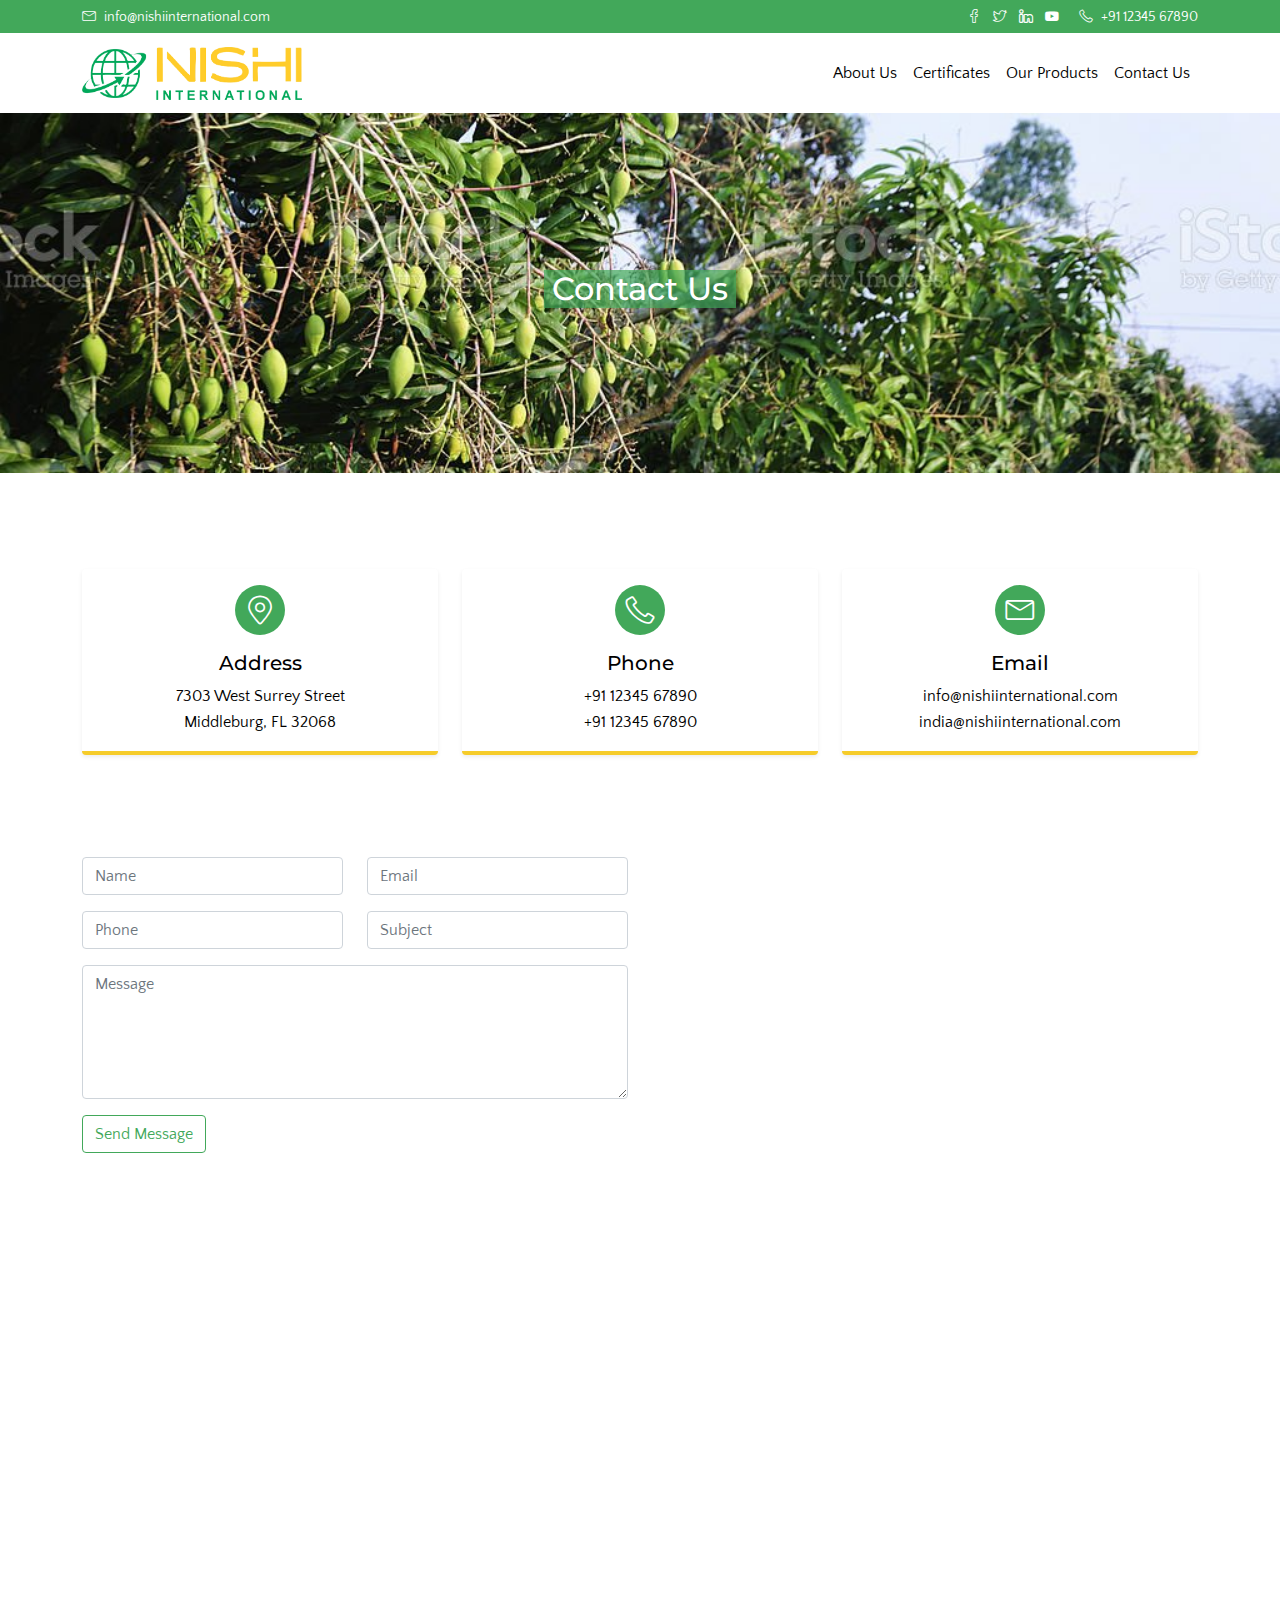
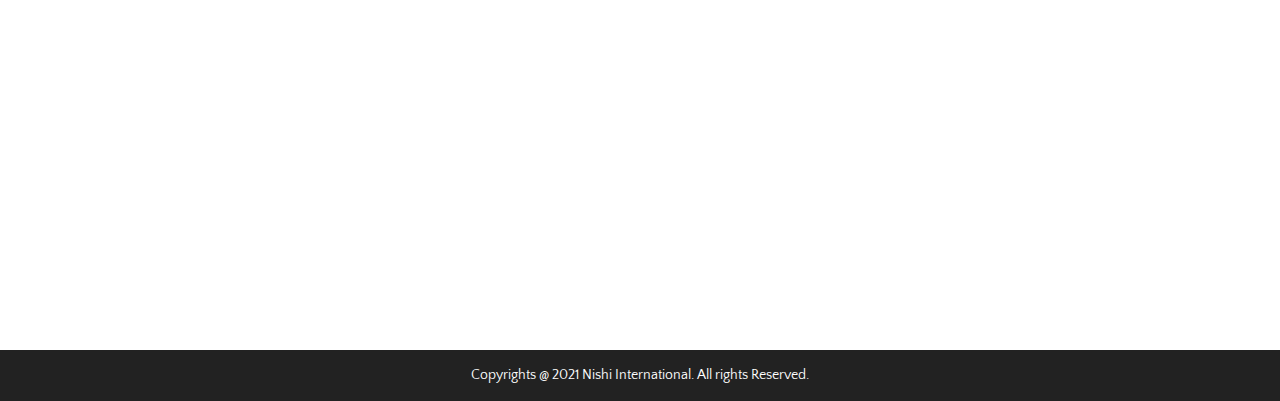
<file: contact-us.html>
<!doctype html>
<html lang="en">
  <head>
    <!-- Required meta tags -->
    <meta charset="utf-8">
    <meta name="viewport" content="width=device-width, initial-scale=1">

    <link rel="apple-touch-icon" sizes="180x180" href="favicon/apple-touch-icon.png">
    <link rel="icon" type="image/png" sizes="32x32" href="favicon/favicon-32x32.png">
    <link rel="icon" type="image/png" sizes="16x16" href="favicon/favicon-16x16.png">
    <link rel="manifest" href="favicon/site.webmanifest">
    <link rel="mask-icon" href="favicon/safari-pinned-tab.svg" color="#5bbad5">
    <meta name="msapplication-TileColor" content="#da532c">
    <meta name="theme-color" content="#ffffff">

    <!-- Style CSS -->
    <link rel="stylesheet" type="text/css" href="css/style.css">
    <!-- Responsive CSS -->
    <link rel="stylesheet" type="text/css" href="css/responsive.css">
    <!-- Animation CSS -->
    <link rel="stylesheet" type="text/css" href="css/animate.css">
    <!-- Bootstrap CSS -->
    <link rel="stylesheet" type="text/css" href="css/bootstrap.min.css">
    <!-- lineicons CSS -->
    <link rel="stylesheet" type="text/css" href="css/lineicons.css">
    <!-- Swiper -->
    <link rel="stylesheet" type="text/css" href="css/swiper-bundle.min.css">
    <!-- Lightbox -->
    <link rel="stylesheet" type="text/css" href="css/lightbox.min.css">
    <!-- Fonts -->
    <link rel="preconnect" href="https://fonts.googleapis.com">
    <link rel="preconnect" href="https://fonts.gstatic.com" crossorigin>
    <link href="https://fonts.googleapis.com/css2?family=Quattrocento+Sans&display=swap" rel="stylesheet">
    <link href="https://fonts.googleapis.com/css2?family=Montserrat:wght@700&display=swap" rel="stylesheet">

    <title>Nishi International - Contact Us</title>
  </head>
  <body>

    <!-- Topbar -->
    <section class="container-fluid top-wrapper py-1">
      <div class="container">
        <div class="row">
          <div class="col-lg-6 col-md-6 col-sm-6 text-center text-sm-start">
            <i class="lni lni-envelope me-2"></i><a href="mailto:info@nishiinternational.com" class="d-inline-block">info@nishiinternational.com</a>
          </div>
          <div class="col-lg-6 col-md-6 col-sm-6 text-center text-sm-end">
            <a href="#" class="d-inline-block mx-1"><i class="lni lni-facebook"></i></a>
            <a href="#" class="d-inline-block mx-1"><i class="lni lni-twitter"></i></a>
            <a href="#" class="d-inline-block mx-1"><i class="lni lni-linkedin"></i></a>
            <a href="#" class="d-inline-block ms-1 me-3"><i class="lni lni-youtube"></i></a>
            <i class="lni lni-phone me-2"></i><a href="tel:+91 12345 67890" class="d-inline-block">+91 12345 67890</a>
          </div>
        </div>
      </div>
    </section>
    
    <!-- Header -->
    <nav class="navbar navbar-expand-lg navbar-light bg-white header-wrapper">
      <div class="container">
        <a class="navbar-brand" href="index.html">
          <img src="img/logo.png" alt="Logo" class="w-100">
        </a>
        <button class="navbar-toggler shadow-none" type="button" data-bs-toggle="collapse" data-bs-target="#navbarSupportedContent" aria-controls="navbarSupportedContent" aria-expanded="false" aria-label="Toggle navigation">
            <span class="navbar-toggler-icon"></span>
        </button>
        <div class="collapse navbar-collapse" id="navbarSupportedContent">
          <ul class="navbar-nav ms-auto mb-lg-0">
            <li class="nav-item">
              <a class="nav-link" href="about-us.html">About Us</a>
            </li>
            <li class="nav-item">
              <a class="nav-link" href="certificate.html">Certificates</a>
            </li>
            <li class="nav-item">
              <a class="nav-link" href="product.html">Our Products</a>
            </li>
            <li class="nav-item">
              <a class="nav-link" href="contact-us.html">Contact Us</a>
            </li>
          </ul>
        </div>
      </div>
    </nav>

    <section class="container-fluid d-flex align-items-center hero-wrapper py-lg-5 wow fadeInUp" style="background-image: url(img/slider-4.jpg);">
      <div class="container">
        <div class="row">
          <div class="col-lg-12 text-center">
            <h2 class="montserrat d-inline-block px-sm-2">Contact Us</h2>
          </div>
        </div>
      </div>
    </section>

    <!-- Contact Info -->
    <section class="container-fluid pt-lg-5 security-wrapper choose-wrapper contact-info-wrapper wow fadeInUp">
      <div class="container pt-5">
        <div class="row">
          <div class="col-lg-4 col-md-12 text-center">
            <div class="security-box p-3 rounded position-relative shadow-sm">
              <div class="security-icon rounded-circle text-center mx-auto mb-3">
                <i class="lni lni-map-marker"></i>
              </div>
              <h5 class="montserrat">Address</h5>
              <p class="mb-0">7303 West Surrey Street <br>Middleburg, FL 32068</p>
            </div>
          </div>
          <div class="col-lg-4 col-md-12 text-center">
            <div class="security-box p-3 rounded position-relative shadow-sm">
              <div class="security-icon rounded-circle text-center mx-auto mb-3">
                <i class="lni lni-phone"></i>
              </div>
              <h5 class="montserrat">Phone</h5>
              <p class="mb-0">
                <a href="tel:+91 12345 67890">+91 12345 67890</a> <br>
                <a href="tel:+91 12345 67890">+91 12345 67890</a>
              </p>
            </div>
          </div>
          <div class="col-lg-4 col-md-12 text-center">
            <div class="security-box p-3 rounded position-relative shadow-sm">
              <div class="security-icon rounded-circle text-center mx-auto mb-3">
                <i class="lni lni-envelope"></i>
              </div>
              <h5 class="montserrat">Email</h5>
              <p class="mb-0">
                <a href="mailto:info@nishiinternational.com">info@nishiinternational.com</a> <br>
                <a href="mailto:info@nishiinternational.com">india@nishiinternational.com</a>
              </p>
            </div>
          </div>
        </div>
      </div>
    </section>

    <!-- Form -->
    <section class="container-fluid py-lg-5 contact-wrapper wow fadeInUp">
      <div class="container mb-lg-5 pt-4 pb-5">
        <div class="row">
          <div class="col-lg-6 mb-lg-0 mb-5">
            <form>
              <div class="row">
                <div class="col-lg-6 mb-3">
                  <input type="text" class="form-control shadow-none" placeholder="Name">
                </div>
                <div class="col-lg-6 mb-3">
                  <input type="email" class="form-control shadow-none" placeholder="Email">
                </div>
                <div class="col-lg-6 mb-3">
                  <input type="number" class="form-control shadow-none" placeholder="Phone">
                </div>
                <div class="col-lg-6 mb-3">
                  <input type="text" class="form-control shadow-none" placeholder="Subject">
                </div>
                <div class="col-lg-12 mb-3">
                  <textarea rows="5" class="form-control shadow-none" placeholder="Message"></textarea>
                </div>
                <div class="col-lg-12">
                  <a class="btn btn-outline-green text-capitalize shadow-none" href="#" role="button">Send Message</a>
                </div>
              </div>
            </form>
          </div>
          <div class="col-lg-6">
            <div class="contact-maps rounded overflow-hidden">
              <iframe class="align-top" src="https://www.google.com/maps/embed?pb=!1m18!1m12!1m3!1d238132.63727541058!2d72.68220805203599!3d21.159462704479317!2m3!1f0!2f0!3f0!3m2!1i1024!2i768!4f13.1!3m3!1m2!1s0x3be04e59411d1563%3A0xfe4558290938b042!2sSurat%2C%20Gujarat!5e0!3m2!1sen!2sin!4v1640879827776!5m2!1sen!2sin" width="100%" height="300" style="border:0;" allowfullscreen="" loading="lazy"></iframe>
            </div>
          </div>
        </div>
      </div>
    </section>

    <!-- Info -->
    <section class="info-wrap position-relative wow fadeInUp">
      <div class="container">
        <div class="row align-items-center">
          <div class="col-lg-6 col-md-12 mb-4 mb-lg-0">
            <div class="left-info text-center text-lg-start">
              <ul class="list-unstyled m-0 p-0">
                <li><a href="tel:+91 12345 67890" class="montserrat"><i class="lni lni-phone me-2"></i>Call Us Now +91 12345 67890</a></li>
                <li><a href="mailto:info@nishiinternational.com" class="montserrat"><i class="lni lni-envelope me-2"></i>info@nishiinternational.com</a></li>
              </ul>
            </div>
          </div>
          <div class="col-lg-6 col-md-12">
            <div class="info-right text-center text-lg-end">
              <ul class="list-unstyled m-0 p-0">
                <li><a href="#"><i class="lni lni-facebook"></i></a></li>
                <li><a href="#"><i class="lni lni-twitter"></i></a></li>
                <li><a href="#"><i class="lni lni-linkedin"></i></a></li>
                <li><a href="#"><i class="lni lni-youtube"></i></a></li>
              </ul>
            </div>
          </div>
        </div>
      </div>
    </section>

    <!-- Footer -->
    <section class="container-fluid footer wow fadeInUp">
      <div class="container">
        <div class="row">
          <div class="col-lg-12">
            <div class="footer-link text-center">
              <a href="#" class="d-inline-block mb-4 footer-logo">
                <img src="img/footer-logo.png" class="w-100" alt="Logo">
              </a>
              <p class="text-center mb-4 mb-lg-5">Lorem ipsum dolor sit amet, consectetur adipisicing elit, sed do eiusmod
              tempor incididunt ut labore et dolore magna aliqua. Ut enim ad minim veniam,
              quis nostrud exercitation ullamco laboris nisi ut aliquip ex ea commodo
              consequat.</p>
            </div>
          </div>
          <div class="col-lg-4 col-md-6 mb-4 mb-lg-0">
            <div class="footer-link">
              <h3 class="montserrat mb-3">Useful Info</h3>
              <ul class="list-unstyled m-0">
                <li><a href="#"><i class="lni lni-angle-double-right me-2"></i>About Us</a></li>
                <li><a href="#"><i class="lni lni-angle-double-right me-2"></i>Certificates</a></li>
                <li><a href="#"><i class="lni lni-angle-double-right me-2"></i>Our Products</a></li>
                <li><a href="#"><i class="lni lni-angle-double-right me-2"></i>Contact Us</a></li>
              </ul>
            </div>
          </div>
          <div class="col-lg-4 col-md-6 mb-4 mb-lg-0">
            <div class="footer-link">
              <h3 class="montserrat mb-3">Our Products</h3>
              <ul class="list-unstyled m-0">
                <li><a href="#"><i class="lni lni-angle-double-right me-2"></i>Surgical & Disposable</a></li>
                <li><a href="#"><i class="lni lni-angle-double-right me-2"></i>Health care & Beauty care</a></li>
                <li><a href="#"><i class="lni lni-angle-double-right me-2"></i>Coco high & Beverages</a></li>
              </ul>
            </div>
          </div>
          <div class="col-lg-4 col-md-6">
            <div class="footer-link">
              <h3 class="montserrat mb-3">Gallery</h3>
              <div class="gallery-wrap d-flex flex-wrap">
                <a href="#" class="d-inline-block gallery-img">
                  <img src="img/product.jpg" class="w-100 h-100 rounded" alt="Product image">
                </a>
                <a href="#" class="d-inline-block gallery-img">
                  <img src="img/product.jpg" class="w-100 h-100 rounded" alt="Product image">
                </a>
                <a href="#" class="d-inline-block gallery-img">
                  <img src="img/product.jpg" class="w-100 h-100 rounded" alt="Product image">
                </a>
                <a href="#" class="d-inline-block gallery-img">
                  <img src="img/product.jpg" class="w-100 h-100 rounded" alt="Product image">
                </a>
                <a href="#" class="d-inline-block gallery-img">
                  <img src="img/product.jpg" class="w-100 h-100 rounded" alt="Product image">
                </a>
                <a href="#" class="d-inline-block gallery-img">
                  <img src="img/product.jpg" class="w-100 h-100 rounded" alt="Product image">
                </a>
                <a href="#" class="d-inline-block gallery-img">
                  <img src="img/product.jpg" class="w-100 h-100 rounded" alt="Product image">
                </a>
                <a href="#" class="d-inline-block gallery-img">
                  <img src="img/product.jpg" class="w-100 h-100 rounded" alt="Product image">
                </a>
                <a href="#" class="d-inline-block gallery-img">
                  <img src="img/product.jpg" class="w-100 h-100 rounded" alt="Product image">
                </a>
                <a href="#" class="d-inline-block gallery-img">
                  <img src="img/product.jpg" class="w-100 h-100 rounded" alt="Product image">
                </a>
              </div>
            </div>
          </div>
        </div>
      </div>
    </section>

    <!-- Copyright -->
    <section class="container-fluid copy-wrap">
      <div class="container">
        <div class="row">
          <div class="col-lg-12">
            <div class="copy-text text-center">
              <p class="mb-0">Copyrights @ 2021 Nishi International. All rights Reserved.</p>
            </div>
          </div>
        </div>
      </div>
    </section>

    <!-- jQuery -->
    <script type="text/javascript" src="js/jquery-3.6.0.min.js"></script>
    <!-- Bootstrap Bundle with Popper -->
    <script type="text/javascript" src="js/bootstrap.bundle.min.js"></script>
    <!-- Wow JS -->
    <script type="text/javascript" src="js/wow.min.js"></script>
    <!-- Swiper -->
    <script type="text/javascript" src="js/swiper-bundle.min.js"></script>
    <!-- Lightbox -->
    <script type="text/javascript" src="js/lightbox.min.js"></script>
    <!-- Script -->
    <script type="text/javascript" src="js/script.js"></script>

  </body>
</html>
</file>
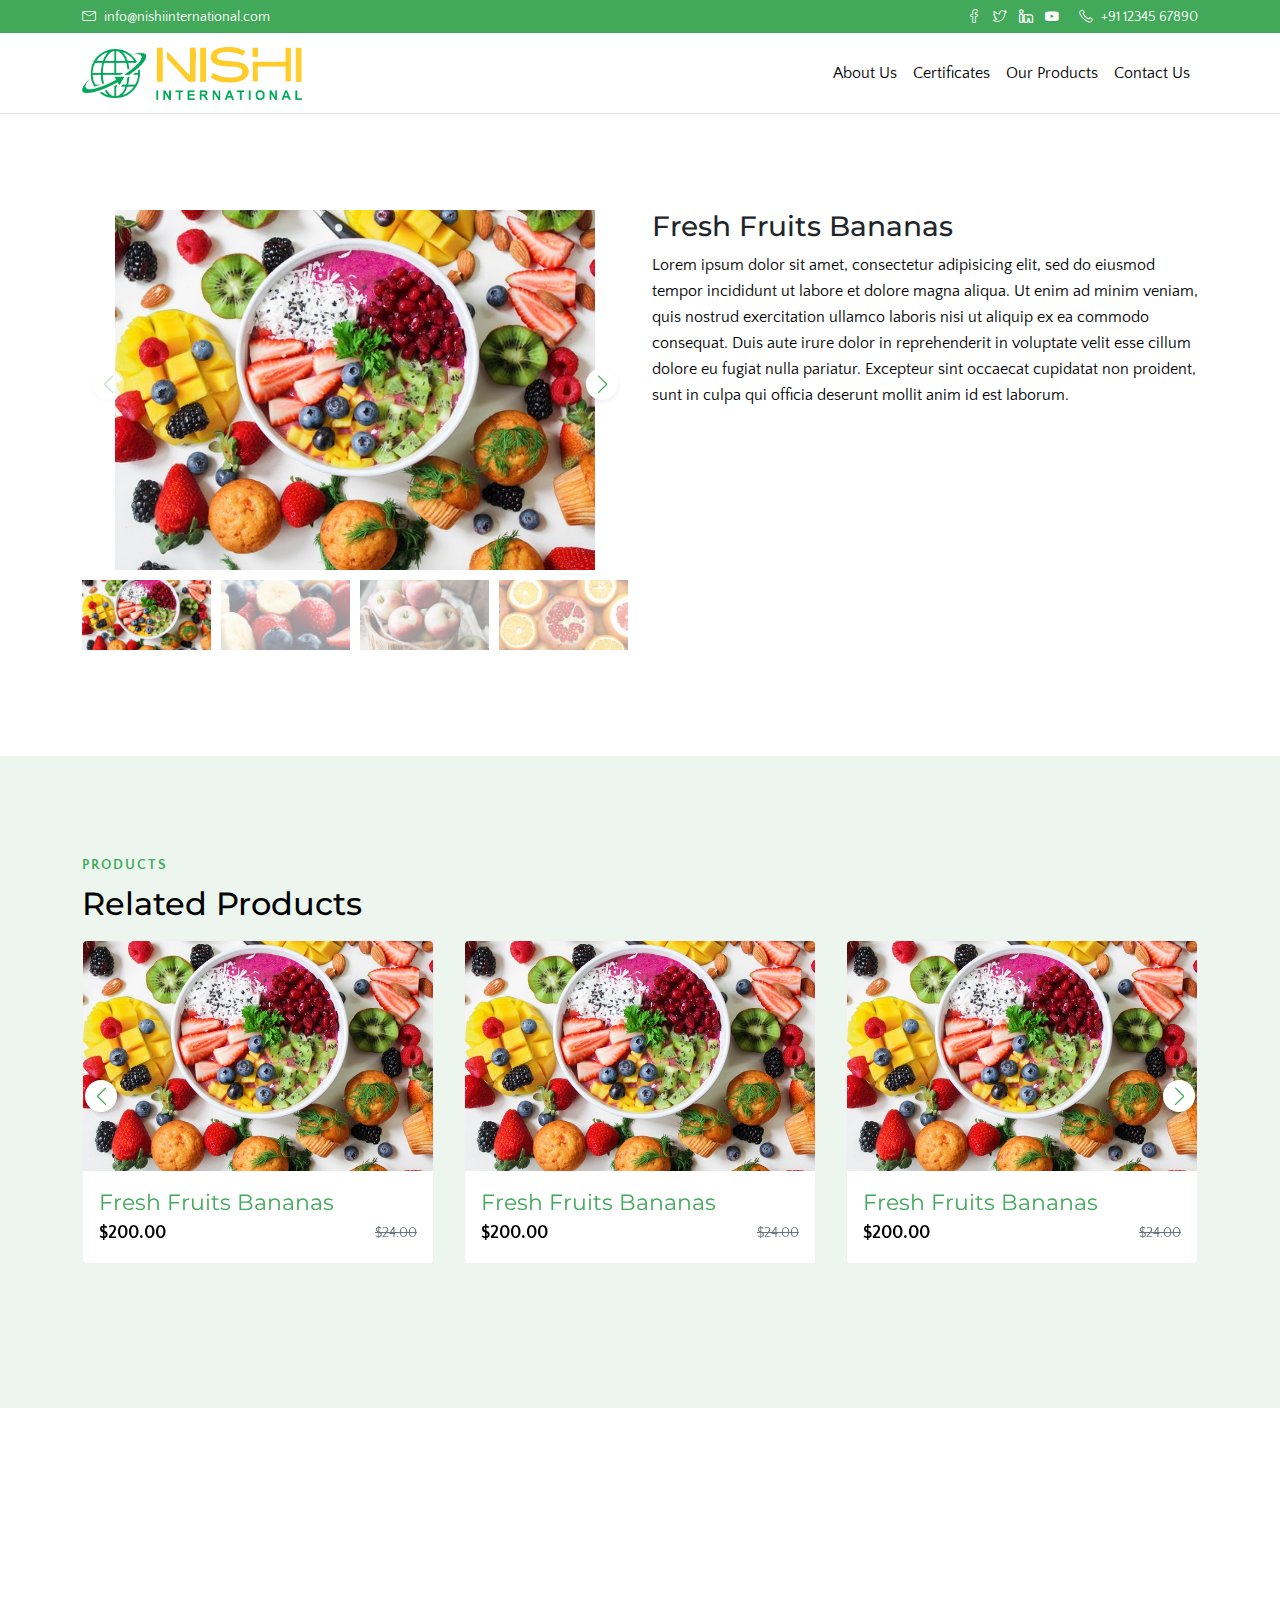
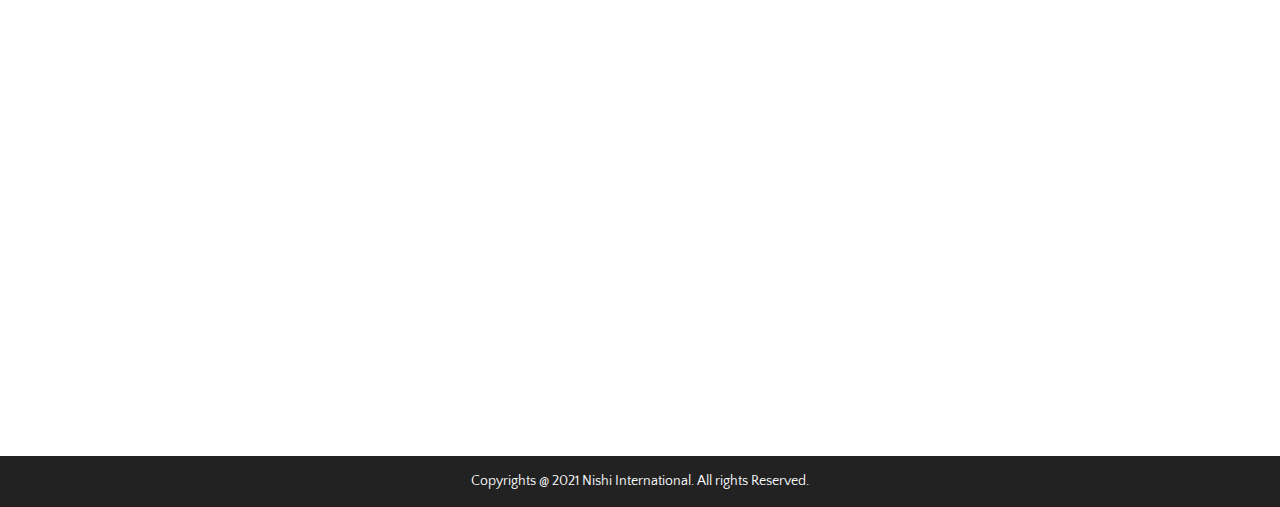
<file: product.html>
<!doctype html>
<html lang="en">
  <head>
    <!-- Required meta tags -->
    <meta charset="utf-8">
    <meta name="viewport" content="width=device-width, initial-scale=1">

    <link rel="apple-touch-icon" sizes="180x180" href="favicon/apple-touch-icon.png">
    <link rel="icon" type="image/png" sizes="32x32" href="favicon/favicon-32x32.png">
    <link rel="icon" type="image/png" sizes="16x16" href="favicon/favicon-16x16.png">
    <link rel="manifest" href="favicon/site.webmanifest">
    <link rel="mask-icon" href="favicon/safari-pinned-tab.svg" color="#5bbad5">
    <meta name="msapplication-TileColor" content="#da532c">
    <meta name="theme-color" content="#ffffff">

    <!-- Style CSS -->
    <link rel="stylesheet" type="text/css" href="css/style.css">
    <!-- Responsive CSS -->
    <link rel="stylesheet" type="text/css" href="css/responsive.css">
    <!-- Animation CSS -->
    <link rel="stylesheet" type="text/css" href="css/animate.css">
    <!-- Bootstrap CSS -->
    <link rel="stylesheet" type="text/css" href="css/bootstrap.min.css">
    <!-- lineicons CSS -->
    <link rel="stylesheet" type="text/css" href="css/lineicons.css">
    <!-- Swiper -->
    <link rel="stylesheet" type="text/css" href="css/swiper-bundle.min.css">
    <!-- Lightbox -->
    <link rel="stylesheet" type="text/css" href="css/lightbox.min.css">
    <!-- Fonts -->
    <link rel="preconnect" href="https://fonts.googleapis.com">
    <link rel="preconnect" href="https://fonts.gstatic.com" crossorigin>
    <link href="https://fonts.googleapis.com/css2?family=Quattrocento+Sans&display=swap" rel="stylesheet">
    <link href="https://fonts.googleapis.com/css2?family=Montserrat:wght@700&display=swap" rel="stylesheet">
    <title>Nishi International - Product</title>
  </head>
  <body>
    <!-- Topbar -->
    <section class="container-fluid top-wrapper py-1">
      <div class="container">
        <div class="row">
          <div class="col-lg-6 col-md-6 col-sm-6 text-center text-sm-start">
            <i class="lni lni-envelope me-2"></i><a href="mailto:info@nishiinternational.com" class="d-inline-block">info@nishiinternational.com</a>
          </div>
          <div class="col-lg-6 col-md-6 col-sm-6 text-center text-sm-end">
            <a href="#" class="d-inline-block mx-1"><i class="lni lni-facebook"></i></a>
            <a href="#" class="d-inline-block mx-1"><i class="lni lni-twitter"></i></a>
            <a href="#" class="d-inline-block mx-1"><i class="lni lni-linkedin"></i></a>
            <a href="#" class="d-inline-block ms-1 me-3"><i class="lni lni-youtube"></i></a>
            <i class="lni lni-phone me-2"></i><a href="tel:+91 12345 67890" class="d-inline-block">+91 12345 67890</a>
          </div>
        </div>
      </div>
    </section>
    
    <!-- Header -->
    <nav class="navbar navbar-expand-lg navbar-light bg-white header-wrapper">
      <div class="container">
        <a class="navbar-brand" href="index.html">
          <img src="img/logo.png" alt="Logo" class="w-100">
        </a>
        <button class="navbar-toggler shadow-none" type="button" data-bs-toggle="collapse" data-bs-target="#navbarSupportedContent" aria-controls="navbarSupportedContent" aria-expanded="false" aria-label="Toggle navigation">
            <span class="navbar-toggler-icon"></span>
        </button>
        <div class="collapse navbar-collapse" id="navbarSupportedContent">
          <ul class="navbar-nav ms-auto mb-lg-0">
            <li class="nav-item">
              <a class="nav-link" href="about-us.html">About Us</a>
            </li>
            <li class="nav-item">
              <a class="nav-link" href="certificate.html">Certificates</a>
            </li>
            <li class="nav-item">
              <a class="nav-link" href="product.html">Our Products</a>
            </li>
            <li class="nav-item">
              <a class="nav-link" href="contact-us.html">Contact Us</a>
            </li>
          </ul>
        </div>
      </div>
    </nav>

    <!-- Single Product -->
    <section class="container-fluid py-lg-5 single-product wow fadeInUp border-top">
      <div class="container py-5">
        <div class="row">
          <div class="col-lg-6 mb-lg-0 mb-5">
            <div class="left-product-col">
              <div style="--swiper-navigation-color: #fff; --swiper-pagination-color: #fff" class="swiper mySwiper2">
                <div class="swiper-wrapper">
                  <div class="swiper-slide">
                    <img src="img/product.jpg" alt="Product" />
                  </div>
                  <div class="swiper-slide">
                    <img src="img/product-2.jpg" alt="Product" />
                  </div>
                  <div class="swiper-slide">
                    <img src="img/product-3.jpg" alt="Product" />
                  </div>
                  <div class="swiper-slide">
                    <img src="img/product-4.jpg" alt="Product" />
                  </div>
                  <div class="swiper-slide">
                    <img src="img/product-5.jpg" alt="Product" />
                  </div>
                </div>
                <div class="swiper-button-next rounded-circle bg-white shadow-sm"></div>
                <div class="swiper-button-prev rounded-circle bg-white shadow-sm"></div>
              </div>
              <div thumbsSlider="" class="swiper mySwiper3">
                <div class="swiper-wrapper">
                  <div class="swiper-slide">
                    <img src="img/product.jpg" alt="Product" />
                  </div>
                  <div class="swiper-slide">
                    <img src="img/product-2.jpg" alt="Product" />
                  </div>
                  <div class="swiper-slide">
                    <img src="img/product-3.jpg" alt="Product" />
                  </div>
                  <div class="swiper-slide">
                    <img src="img/product-4.jpg" alt="Product" />
                  </div>
                  <div class="swiper-slide">
                    <img src="img/product-5.jpg" alt="Product" />
                  </div>
                </div>
              </div>
            </div>
          </div>
          <div class="col-lg-6">
            <div class="right-product-col">
              <h3 class="montserrat">Fresh Fruits Bananas</h3>
              <p>Lorem ipsum dolor sit amet, consectetur adipisicing elit, sed do eiusmod
              tempor incididunt ut labore et dolore magna aliqua. Ut enim ad minim veniam,
              quis nostrud exercitation ullamco laboris nisi ut aliquip ex ea commodo
              consequat. Duis aute irure dolor in reprehenderit in voluptate velit esse
              cillum dolore eu fugiat nulla pariatur. Excepteur sint occaecat cupidatat non
              proident, sunt in culpa qui officia deserunt mollit anim id est laborum.</p>
            </div>
          </div>
        </div>
      </div>
    </section>
    <!-- Our Product -->
    <section class="container-fluid py-lg-5 product-wrapper wow fadeInUp">
      <div class="container mb-lg-5 py-5">
        <div class="row">
          <div class="col-lg-12">
            <span class="fw-bold w-100 d-inline-block mb-2 text-uppercase">Products</span>
            <h2 class="montserrat mb-3">Related Products</h2>
          </div>
        </div>
        <div class="row position-relative">
          <div class="col-lg-12">
            <!-- Swiper -->
            <div class="swiper mySwiper">
              <div class="swiper-wrapper">
                <div class="swiper-slide">
                  <div class="product-box rounded w-100 d-inline-block">
                    <a href="#" class="w-100 d-inline-block product-img align-top rounded-top overflow-hidden">
                      <img src="img/product.jpg" alt="Product image">
                    </a>
                    <div class="product-content p-3 align-top text-start">
                      <a href="#" class="product-name text-capitalize montserrat align-top text-truncate d-inline-block w-100">Fresh Fruits Bananas</a>
                      <div class="product-price d-flex justify-content-between align-top fw-bold align-items-center">$200.00 <s class="text-muted fw-normal">$24.00</s></div>
                    </div>
                  </div>
                </div>
                <div class="swiper-slide">
                  <div class="product-box rounded w-100 d-inline-block">
                    <a href="#" class="w-100 d-inline-block product-img align-top rounded-top overflow-hidden">
                      <img src="img/product.jpg" alt="Product image">
                    </a>
                    <div class="product-content p-3 align-top text-start">
                      <a href="#" class="product-name text-capitalize montserrat align-top text-truncate d-inline-block w-100">Fresh Fruits Bananas</a>
                      <div class="product-price d-flex justify-content-between align-top fw-bold align-items-center">$200.00 <s class="text-muted fw-normal">$24.00</s></div>
                    </div>
                  </div>
                </div>
                <div class="swiper-slide">
                  <div class="product-box rounded w-100 d-inline-block">
                    <a href="#" class="w-100 d-inline-block product-img align-top rounded-top overflow-hidden">
                      <img src="img/product.jpg" alt="Product image">
                    </a>
                    <div class="product-content p-3 align-top text-start">
                      <a href="#" class="product-name text-capitalize montserrat align-top text-truncate d-inline-block w-100">Fresh Fruits Bananas</a>
                      <div class="product-price d-flex justify-content-between align-top fw-bold align-items-center">$200.00 <s class="text-muted fw-normal">$24.00</s></div>
                    </div>
                  </div>
                </div>
                <div class="swiper-slide">
                  <div class="product-box rounded w-100 d-inline-block">
                    <a href="#" class="w-100 d-inline-block product-img align-top rounded-top overflow-hidden">
                      <img src="img/product.jpg" alt="Product image">
                    </a>
                    <div class="product-content p-3 align-top text-start">
                      <a href="#" class="product-name text-capitalize montserrat align-top text-truncate d-inline-block w-100">Fresh Fruits Bananas</a>
                      <div class="product-price d-flex justify-content-between align-top fw-bold align-items-center">$200.00 <s class="text-muted fw-normal">$24.00</s></div>
                    </div>
                  </div>
                </div>
                <div class="swiper-slide">
                  <div class="product-box rounded w-100 d-inline-block">
                    <a href="#" class="w-100 d-inline-block product-img align-top rounded-top overflow-hidden">
                      <img src="img/product.jpg" alt="Product image">
                    </a>
                    <div class="product-content p-3 align-top text-start">
                      <a href="#" class="product-name text-capitalize montserrat align-top text-truncate d-inline-block w-100">Fresh Fruits Bananas</a>
                      <div class="product-price d-flex justify-content-between align-top fw-bold align-items-center">$200.00 <s class="text-muted fw-normal">$24.00</s></div>
                    </div>
                  </div>
                </div>
              </div>
            </div>
            <div class="swiper-button-next rounded-circle bg-white shadow-sm"></div>
            <div class="swiper-button-prev rounded-circle bg-white shadow-sm"></div>
          </div>
        </div>
      </div>
    </section>
    <!-- Info -->
    <section class="info-wrap position-relative wow fadeInUp">
      <div class="container">
        <div class="row align-items-center">
          <div class="col-lg-6 col-md-12 mb-4 mb-lg-0">
            <div class="left-info text-center text-lg-start">
              <ul class="list-unstyled m-0 p-0">
                <li><a href="tel:+91 12345 67890" class="montserrat"><i class="lni lni-phone me-2"></i>Call Us Now +91 12345 67890</a></li>
                <li><a href="mailto:info@nishiinternational.com" class="montserrat"><i class="lni lni-envelope me-2"></i>info@nishiinternational.com</a></li>
              </ul>
            </div>
          </div>
          <div class="col-lg-6 col-md-12">
            <div class="info-right text-center text-lg-end">
              <ul class="list-unstyled m-0 p-0">
                <li><a href="#"><i class="lni lni-facebook"></i></a></li>
                <li><a href="#"><i class="lni lni-twitter"></i></a></li>
                <li><a href="#"><i class="lni lni-linkedin"></i></a></li>
                <li><a href="#"><i class="lni lni-youtube"></i></a></li>
              </ul>
            </div>
          </div>
        </div>
      </div>
    </section>
    <!-- Footer -->
    <section class="container-fluid footer wow fadeInUp">
      <div class="container">
        <div class="row">
          <div class="col-lg-12">
            <div class="footer-link text-center">
              <a href="#" class="d-inline-block mb-4 footer-logo">
                <img src="img/footer-logo.png" class="w-100" alt="Logo">
              </a>
              <p class="text-center mb-4 mb-lg-5">Lorem ipsum dolor sit amet, consectetur adipisicing elit, sed do eiusmod
                tempor incididunt ut labore et dolore magna aliqua. Ut enim ad minim veniam,
                quis nostrud exercitation ullamco laboris nisi ut aliquip ex ea commodo
              consequat.</p>
            </div>
          </div>
          <div class="col-lg-4 col-md-6 mb-4 mb-lg-0">
            <div class="footer-link">
              <h3 class="montserrat mb-3">Useful Info</h3>
              <ul class="list-unstyled m-0">
                <li><a href="#"><i class="lni lni-angle-double-right me-2"></i>About Us</a></li>
                <li><a href="#"><i class="lni lni-angle-double-right me-2"></i>Certificates</a></li>
                <li><a href="#"><i class="lni lni-angle-double-right me-2"></i>Our Products</a></li>
                <li><a href="#"><i class="lni lni-angle-double-right me-2"></i>Contact Us</a></li>
              </ul>
            </div>
          </div>
          <div class="col-lg-4 col-md-6 mb-4 mb-lg-0">
            <div class="footer-link">
              <h3 class="montserrat mb-3">Our Products</h3>
              <ul class="list-unstyled m-0">
                <li><a href="#"><i class="lni lni-angle-double-right me-2"></i>Surgical & Disposable</a></li>
                <li><a href="#"><i class="lni lni-angle-double-right me-2"></i>Health care & Beauty care</a></li>
                <li><a href="#"><i class="lni lni-angle-double-right me-2"></i>Coco high & Beverages</a></li>
              </ul>
            </div>
          </div>
          <div class="col-lg-4 col-md-6">
            <div class="footer-link">
              <h3 class="montserrat mb-3">Gallery</h3>
              <div class="gallery-wrap d-flex flex-wrap">
                <a href="#" class="d-inline-block gallery-img">
                  <img src="img/product.jpg" class="w-100 h-100 rounded" alt="Product image">
                </a>
                <a href="#" class="d-inline-block gallery-img">
                  <img src="img/product.jpg" class="w-100 h-100 rounded" alt="Product image">
                </a>
                <a href="#" class="d-inline-block gallery-img">
                  <img src="img/product.jpg" class="w-100 h-100 rounded" alt="Product image">
                </a>
                <a href="#" class="d-inline-block gallery-img">
                  <img src="img/product.jpg" class="w-100 h-100 rounded" alt="Product image">
                </a>
                <a href="#" class="d-inline-block gallery-img">
                  <img src="img/product.jpg" class="w-100 h-100 rounded" alt="Product image">
                </a>
                <a href="#" class="d-inline-block gallery-img">
                  <img src="img/product.jpg" class="w-100 h-100 rounded" alt="Product image">
                </a>
                <a href="#" class="d-inline-block gallery-img">
                  <img src="img/product.jpg" class="w-100 h-100 rounded" alt="Product image">
                </a>
                <a href="#" class="d-inline-block gallery-img">
                  <img src="img/product.jpg" class="w-100 h-100 rounded" alt="Product image">
                </a>
                <a href="#" class="d-inline-block gallery-img">
                  <img src="img/product.jpg" class="w-100 h-100 rounded" alt="Product image">
                </a>
                <a href="#" class="d-inline-block gallery-img">
                  <img src="img/product.jpg" class="w-100 h-100 rounded" alt="Product image">
                </a>
              </div>
            </div>
          </div>
        </div>
      </div>
    </section>
    <!-- Copyright -->
    <section class="container-fluid copy-wrap">
      <div class="container">
        <div class="row">
          <div class="col-lg-12">
            <div class="copy-text text-center">
              <p class="mb-0">Copyrights @ 2021 Nishi International. All rights Reserved.</p>
            </div>
          </div>
        </div>
      </div>
    </section>
    <!-- jQuery -->
    <script type="text/javascript" src="js/jquery-3.6.0.min.js"></script>
    <!-- Bootstrap Bundle with Popper -->
    <script type="text/javascript" src="js/bootstrap.bundle.min.js"></script>
    <!-- Wow JS -->
    <script type="text/javascript" src="js/wow.min.js"></script>
    <!-- Swiper -->
    <script type="text/javascript" src="js/swiper-bundle.min.js"></script>
    <!-- Lightbox -->
    <script type="text/javascript" src="js/lightbox.min.js"></script>
    <!-- Script -->
    <script type="text/javascript" src="js/script.js"></script>
  </body>
</html>
</file>
<file: css/style.css>
body,
html,
* {
	font-family: 'Quattrocento Sans', sans-serif;
}
.montserrat{
	font-family: 'Montserrat', sans-serif;
}
a {
	text-decoration: none !important;
}
.btn-outline-green {
	border: 1px solid #42a85a !important;
	color: #42a85a !important;
	transition: all 0.5s ease;
}
.btn-outline-green:hover {
	transition: all 0.5s ease;
	background-color: #42a85a;
	color: #fff !important;
}
.btn-outline-yellow {
	border: 1px solid #f6cc2a !important;
	color: #f6cc2a !important;
	transition: all 0.5s ease;	
}
.btn-outline-yellow:hover {
	transition: all 0.5s ease;
	background-color: #f6cc2a;
	color: #fff !important;	
}

/*Topbar*/
.top-wrapper {
	background-color: #42a85a;
}
.top-wrapper i,
.top-wrapper a {
	font-size: 14px;
	line-height: 24px;
	color: #fff;
	transition: all 0.5s ease;
}
.top-wrapper a i:hover {
	color: #f6cc2a;
	transition: all 0.5s ease;
}
.top-wrapper a:hover {
	color: #f6cc2a;
	transition: all 0.5s ease;
	text-decoration: underline !important;
}

/*Header*/
.header-wrapper .navbar-brand {
    width: 220px;
}
.header-wrapper.navbar-light .navbar-nav .nav-link {
	font-size: 16px;
	line-height: 20px;
	transition: all 0.5s ease;
}
.header-wrapper.navbar-light .navbar-nav .nav-link {
    color: #000;
    transition: all 0.5s ease;
}
.header-wrapper.navbar-light .navbar-nav .nav-link:focus, 
.header-wrapper.navbar-light .navbar-nav .nav-link:hover {
    color: #42a85a;
}
.header-wrapper.fixed {
    position: fixed;
    transition: all 0.5s ease;
    top: 0;
    left: 0;
    right: 0;
    width: 100%;
    z-index: 10;
    animation: smoothScroll 1s forwards;
    box-shadow: 0 0.5rem 1rem rgb(0 0 0 / 5%);
}
@keyframes smoothScroll {
	0% {
		transform: translateY(-40px);
	}
	100% {
		transform: translateY(0px);
	}
}

/*Slider*/
.slider-wrapper {
	overflow: hidden;
    height: 500px;
    position: relative;
}

.slider-wrapper ul {
	width: 100%;
    display: inline-block;
    margin: 0;
    height: 100%;
}

.slider-wrapper ul li {
	width: 20%;
	height: 100%;
	position: relative;
	display: block;
	float: left;
	box-shadow: 0 0 25px 10px rgba(0, 0, 0, 0.5);
	-webkit-box-shadow: 0 0 25px 10px rgba(0, 0, 0, 0.5);
	-moz-box-shadow: 0 0 25px 10px rgba(0, 0, 0, 0.5);
	transition: all 0.5s;
	-webkit-transition: all 0.5s;
	-moz-transition: all 0.5s;
}

.slider-wrapper ul:hover li {
	width: 10%;
}

.slider-wrapper ul li:hover {
	width: 60%;
}

.slider-wrapper ul li img {
	display: block;
	height: 100%;
	object-fit: cover;
	width: 100%;
}

.img-title {
    position: absolute;
    left: 0;
    right: 0;
    bottom: 0;
    background-color: rgba(66, 168, 90, 0.7);
}

.img-title a {
    display: block;
    color: #fff;
    padding: 10px;
    font-size: 20px;
	font-family: 'Montserrat', sans-serif;
	transition: all 0.5s ease;
	white-space: nowrap;
    overflow: hidden;
    text-overflow: ellipsis;
}

.img-title a:hover {
	color: #f6cc2a;
}

/*Points*/
.points-box {
	background-color: #fff;
	border: 1px solid #f1f1f1;
	padding: 20px;
	transition: all 0.5s ease;
	border-bottom: 4px solid #42a85a;
}
.points-box:hover {
	transition: all 0.5s ease;
	background-color: #42a85a;
	border-color: #42a85a;
	border-bottom: 4px solid #f6cc2a;
	box-shadow: 0 1rem 3rem rgba(0,0,0,.175);
}
.points-box:hover h6,
.points-box:hover p {
	color: #fff;
}
.points-box h6 {
	color: #42a85a;
}
.points-box p {
	color: #000;
	font-size: 16px;
	line-height: 26px;
}

/*About*/
.about-wrapper.home-about {
	background-color: #fff;
}
.about-wrapper {
	background-color: rgba(66, 168, 90, 0.1);
}
.about-content h2,
.work-content h2,
.security-wrapper h2,
.product-wrapper h2 {
	color: #000;
}
.about-content span,
.work-content span,
.security-wrapper span,
.product-wrapper span {
	font-size: 14px;
	line-height: 24px;
	color: #42a85a;
	letter-spacing: 2px;
}
.about-content p,
.work-content p {
	color: #000;
	font-size: 16px;
	line-height: 26px;	
}

/*Work*/
.work-content span,
.security-wrapper span {
	color: #f6cc2a;
}

/*Number*/
.number-wrapper {
	background-image: url(../img/number-bg.jpg);
	background-attachment: fixed;
	background-size: cover;
	background-repeat: no-repeat;
	background-position: center center;
	z-index: 9;
}
.number-wrapper:before {
	content: "";
	width: 100%;
	position: absolute;
	left: 0;
	right: 0;
	top: 0;
	height: 100%;
	background-color: rgba(0, 0, 0, 0.5);
	z-index: -1;
}
.number-box {
	background-color: #fff;
}
.number-box h3 {
	color: #000;
}
.number-box p {
	background-color: #f6cc2a;
	color: #000;
	font-size: 20px;
	line-height: 30px;
}
.number-box i {
    font-size: 40px;
}

/*Security*/
.security-box {
	background-color: #42a85a;
	border-bottom: 4px solid #f6cc2a;
	margin-bottom: 30px;
}
.security-box {
    color: #fff;
    font-size: 16px;
    line-height: 26px;
	height: calc(100% - 30px);
}
.security-icon {
   	background-color: #fff;
   	width: 50px;
   	height: 50px;
}
.security-icon i {
	color: #42a85a;
	font-size: 30px;
	line-height: 50px;
}
.security-box p {
	font-size: 16px;
	line-height: 26px;
	color: #fff;
}

/*Product*/
.product-wrapper {
    background-color: rgba(66, 168, 90, 0.1);
}
.product-wrapper .swiper {
	width: 100%;
	height: 100%;
}
.product-wrapper .swiper-slide {
	text-align: center;
	font-size: 18px;
	display: -webkit-box;
	display: -ms-flexbox;
	display: -webkit-flex;
	display: flex;
	-webkit-box-pack: center;
	-ms-flex-pack: center;
	-webkit-justify-content: center;
	justify-content: center;
	-webkit-box-align: center;
	-ms-flex-align: center;
	-webkit-align-items: center;
	align-items: center;
}
.product-wrapper .swiper-slide img {
	display: block;
	width: 100%;
	height: 100%;
	object-fit: cover;
}
.product-img {
	height: 230px;
}
.product-img img {
	transition: all 0.5s ease;
}
.product-name {
	font-size: 22px;
	line-height: 32px;
	color: #42a85a;
	transition: all 0.5s ease;
}
.product-name:hover {
	color: #000;	
	transition: all 0.5s ease;
}
.product-price {
	font-size: 18px;
	line-height: 28px;
	color: #000;
}
.product-price s { 
	font-size: 14px;
	line-height: 24px;
}
.product-box {
	background-color: #fff;
	transition: all 0.5s ease;
	border: 1px solid #f1f1f1;
}
.product-box:hover .product-img img {
	transition: all 0.5s ease;
	transform: scale(1.1);
}
.product-wrapper .swiper-button-next {
	right: 15px;
}
.product-wrapper .swiper-button-prev {
	left: 15px;
}
.product-wrapper .swiper-button-next,
.product-wrapper .swiper-button-prev,
.left-product-col .swiper-button-next,
.left-product-col .swiper-button-prev {
	width: 32px;
	height: 32px;
}
.product-wrapper .swiper-button-next:after,
.product-wrapper .swiper-button-prev:after,
.left-product-col .swiper-button-next:after,
.left-product-col .swiper-button-prev:after {
	font-size: 18px;
	color: #42a85a;
}

/*Info*/
.info-wrap {
	margin-top: -48px;
	z-index: 9;
}
.info-wrap .container {
    padding: 50px;
    background-color: #42a85a;
    border-radius: 10px;
}
.left-info a {
	font-size: 20px;
	line-height: 30px;
	color: #fff;
	display: inline-block;
	transition: all 0.5s ease;
}
.left-info a:hover {
	color: #f6cc2a;
	transition: all 0.5s ease;
}
.info-right li {
	display: inline-block;
	margin: 0 5px;
}
.info-right li a {
	width: 50px;
	height: 50px;
	background-color: #fff;
	display: inline-block;
	font-size: 25px;
	border-radius: 100%;
	color: #42a85a;
	text-align: center;
	line-height: 55px;
	transition: all 0.5s ease;
}
.info-right li a:hover {
	transition: all 0.5s ease;	
	background-color: #f6cc2a;
	color: #fff;
}

/*Footer*/
.footer {
	padding: 196px 0 98px 0;
	background-color: #333;
	margin-top: -110px;
}
.footer-link h3 {
	font-size: 18px;
	line-height: 28px;
	color: #fff;
}
.footer-link p {
	font-size: 16px;
	line-height: 26px;
	color: #fff;
}
.footer-link ul li a {
	font-size: 16px;
	line-height: 30px;
	color: #fff;
}
.footer-link ul li a {
	transition: all 0.5s ease;
}
.footer-link ul li a:hover {
	transition: all 0.5s ease;
	color: #42a85a;	
}
.footer-link ul li a i {
	font-size: 14px;
}
.gallery-img {
	width: 60px;
	height: 60px;
	margin: 0 8px 8px 0;
}
.gallery-img img {
	object-fit: cover;
}
.footer-logo {
	width: 200px;
}

/*Copy*/
.copy-wrap {
	padding: 15px 0;
	background-color: #222;
}
.copy-text p {
	font-size: 14px;
	color: #fff;
}

/*Choose*/
.choose-wrapper .security-box {
	background-color: #fff;
}
.choose-wrapper .security-box p,
.choose-wrapper .security-box h5 {
	color: #000;
}
.choose-wrapper .security-icon {
	background-color: #42a85a;
}
.choose-wrapper .security-icon i {
	color: #fff;
}

/*Hero*/
.hero-wrapper {
	background-size: cover;
	background-position: top center;
	background-repeat: no-repeat;
	height: 360px;
}
.hero-wrapper h2 {
    background-color: rgba(66, 168, 90, 0.7);
    color: #fff;
}

/*Certificate*/
.certificate-item,
.lightbox {
	user-select: none;
}
.certificate-item {
	border: 1px solid #f1f1f1;
    margin-bottom: 30px;
}
.certificate-item:hover p {
	color: #42a85a;
	transition: all 0.5s ease;
}
.certificate-item p {
	color: #000;
	font-size: 20px;
	line-height: 30px;
	transition: all 0.5s ease;
}
.certificate-img {
	height: 230px;
	object-fit: cover;
	object-position: top center;
}

/*Contact*/
.contact-wrapper .form-control:focus,
.right-product-col .form-control:focus {
    border-color: #42a85a;
}
.contact-info-wrapper .security-box p a {
    color: #000;
    transition: all 0.5s ease;
}
.contact-info-wrapper .security-box p a:hover {
	transition: all 0.5s ease;
	color: #42a85a;
	text-decoration: underline !important;
}

/*Product*/
.left-product-col {
	height: 450px;
}
.single-product .swiper-wrapper {
	user-select: none;
}
.single-product .swiper-slide {
	background-size: cover;
	background-position: center;
}
.single-product .mySwiper2 {
	height: 80%;
	width: 100%;
}
.single-product .mySwiper3 {
	height: 20%;
	box-sizing: border-box;
	padding: 10px 0;
}
.single-product .mySwiper3 .swiper-slide {
	width: 25%;
	height: 100%;
	opacity: 0.4;
}
.single-product .mySwiper3 .swiper-slide-thumb-active {
	opacity: 1;
}
.single-product .swiper-slide img {
	display: block;
	width: 100%;
	height: 100%;
	object-fit: contain;
}
.single-product .mySwiper3 .swiper-slide img {
	object-fit: cover;
}
.right-product-col p {
	color: #000;
    font-size: 16px;
    line-height: 26px;
}
</file>
<file: css/responsive.css>
@media screen and (min-width: 992px) {
	.header-wrapper.navbar-light .navbar-nav .nav-link {
    	padding: 30px 8px;
	}
	.header-wrapper.navbar {
		padding-top: 0;
		padding-bottom: 0;
	}
}

@media screen and (min-width: 1400px) {
	.certificate-img {
		height: 280px;
	}
}

@media screen and (max-width: 1170px) {
	.number-box p {
	    font-size: 18px;
	    line-height: 28px;
	}
}

@media screen and (max-width: 991px) {
	.info-wrap {
	    margin-top: 0;
	    background-color: #42a85a;
	}
	.footer {
	    padding: 50px 0;
	    margin-top: 0;
	}
	.info-wrap .container {
	    padding: 50px 15px;
	}
	.info-right li a {
		width: 40px;
		height: 40px;
		font-size: 20px;
		line-height: 45px;
	}
	.left-product-col {
		height: 400px;
	}
}

@media screen and (max-width: 575px) {
	.hero-wrapper {
		height: 250px;
	}
	.slider-wrapper {
		height: 300px;
	}
	.img-title a {
		padding: 5px;
		font-size: 14px;
	}
}

@media screen and (max-width: 375px) {
	.left-info a {
		font-size: 16px;
		line-height: 26px;
	}
	.header-wrapper .navbar-brand {
		width: 200px;
	}
	.slider-wrapper {
		height: 200px;
	}
}
</file>
